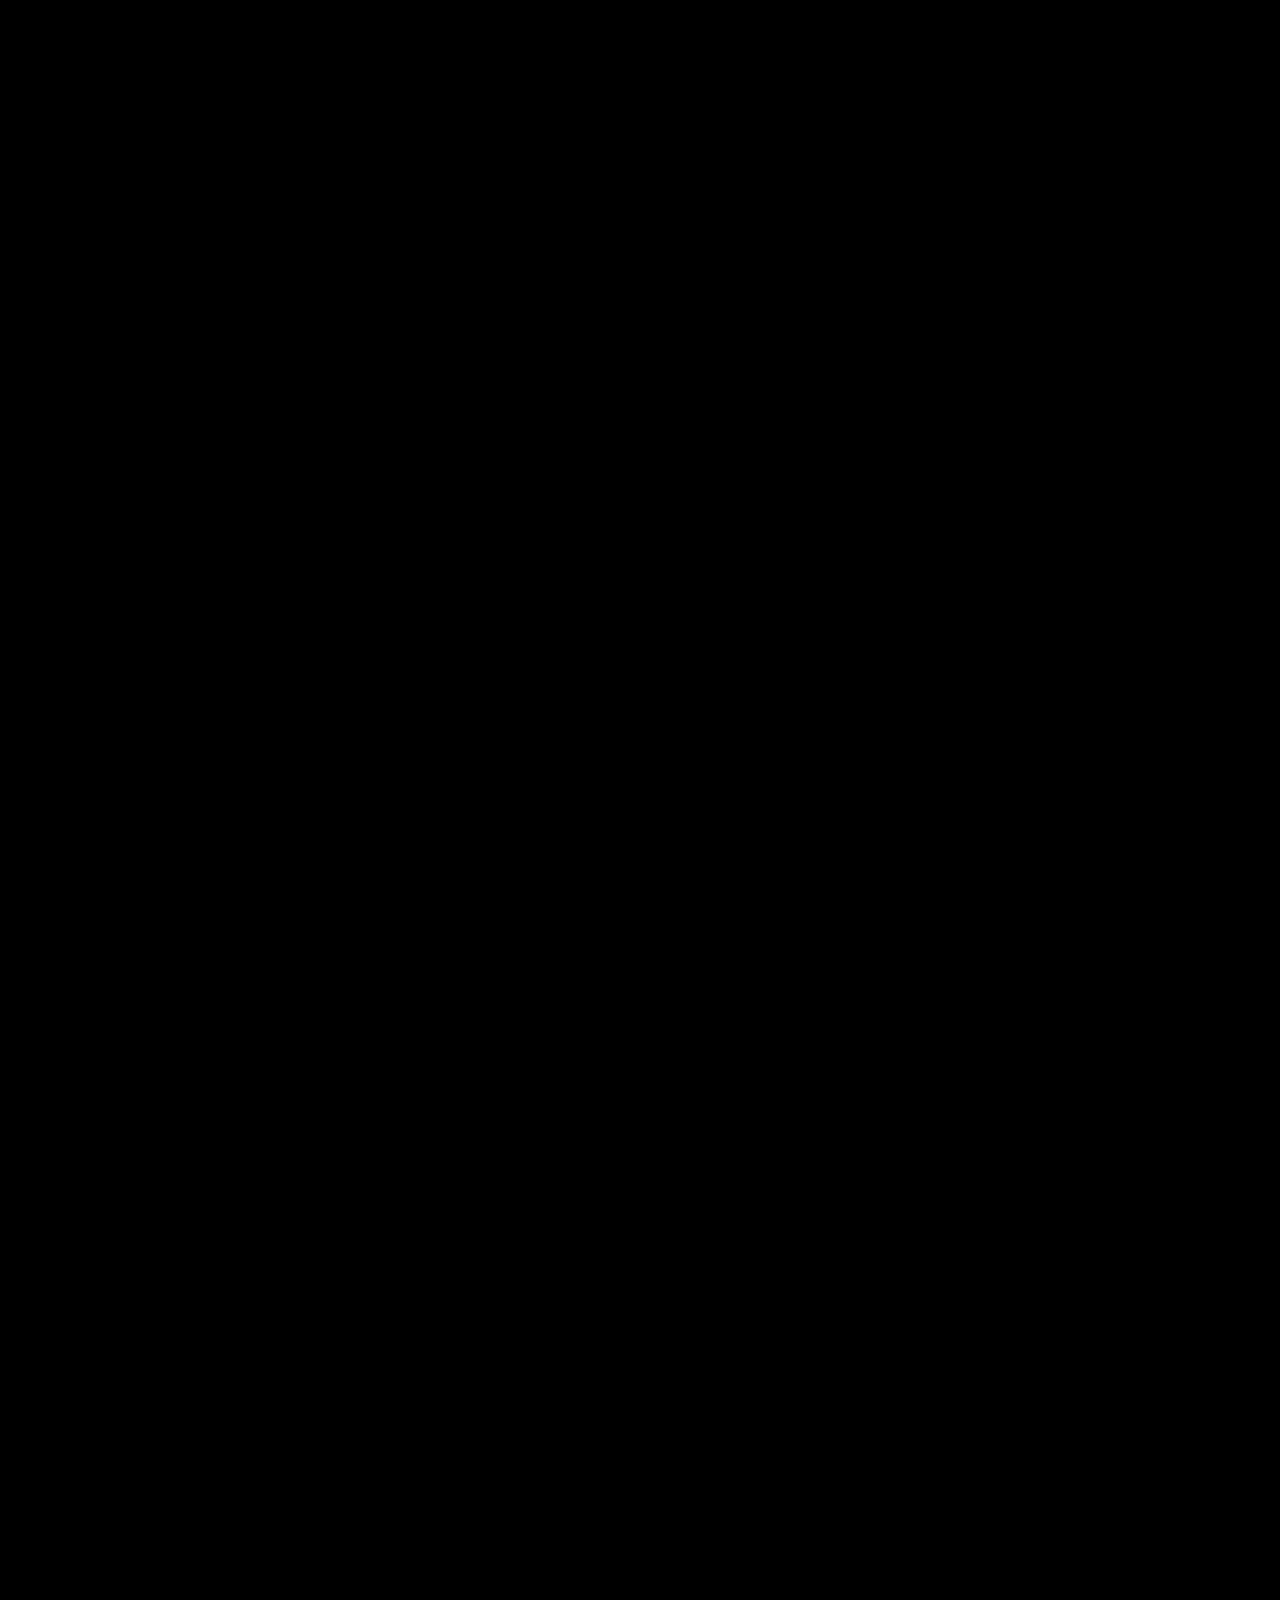
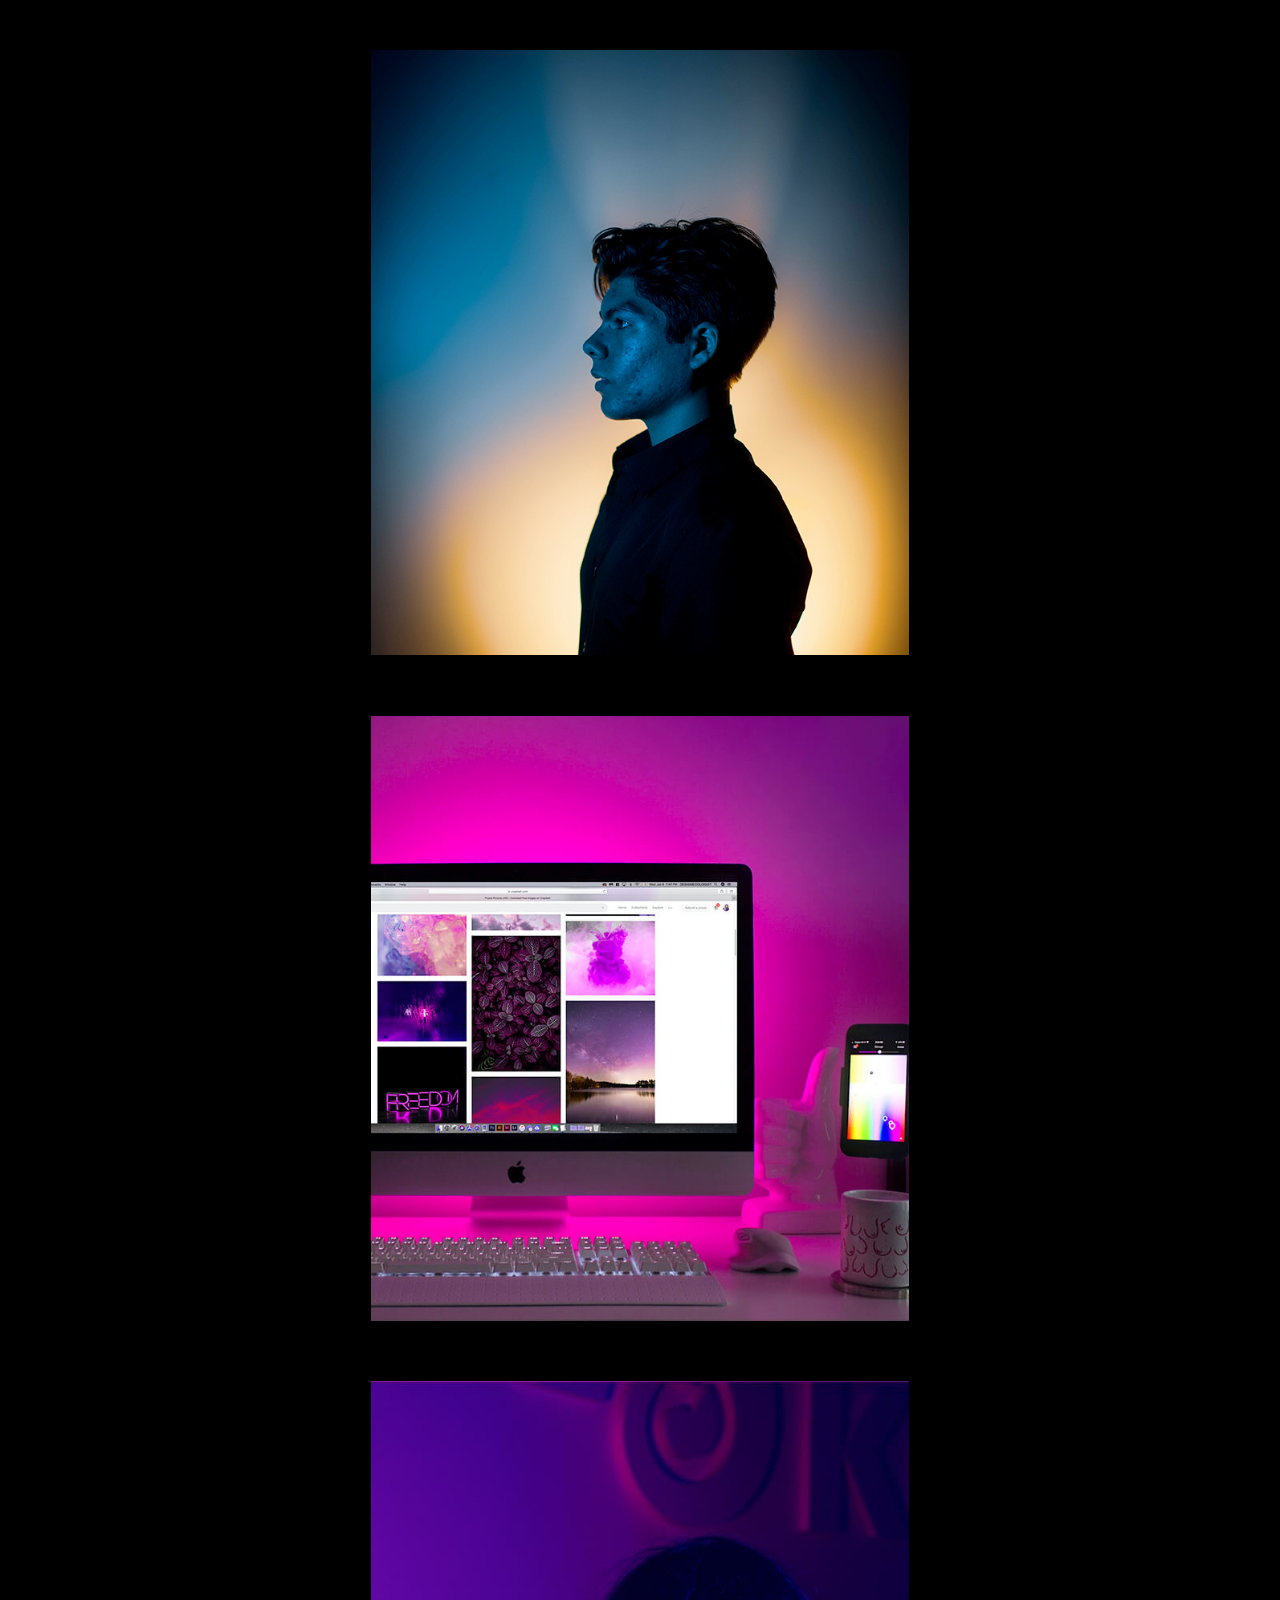
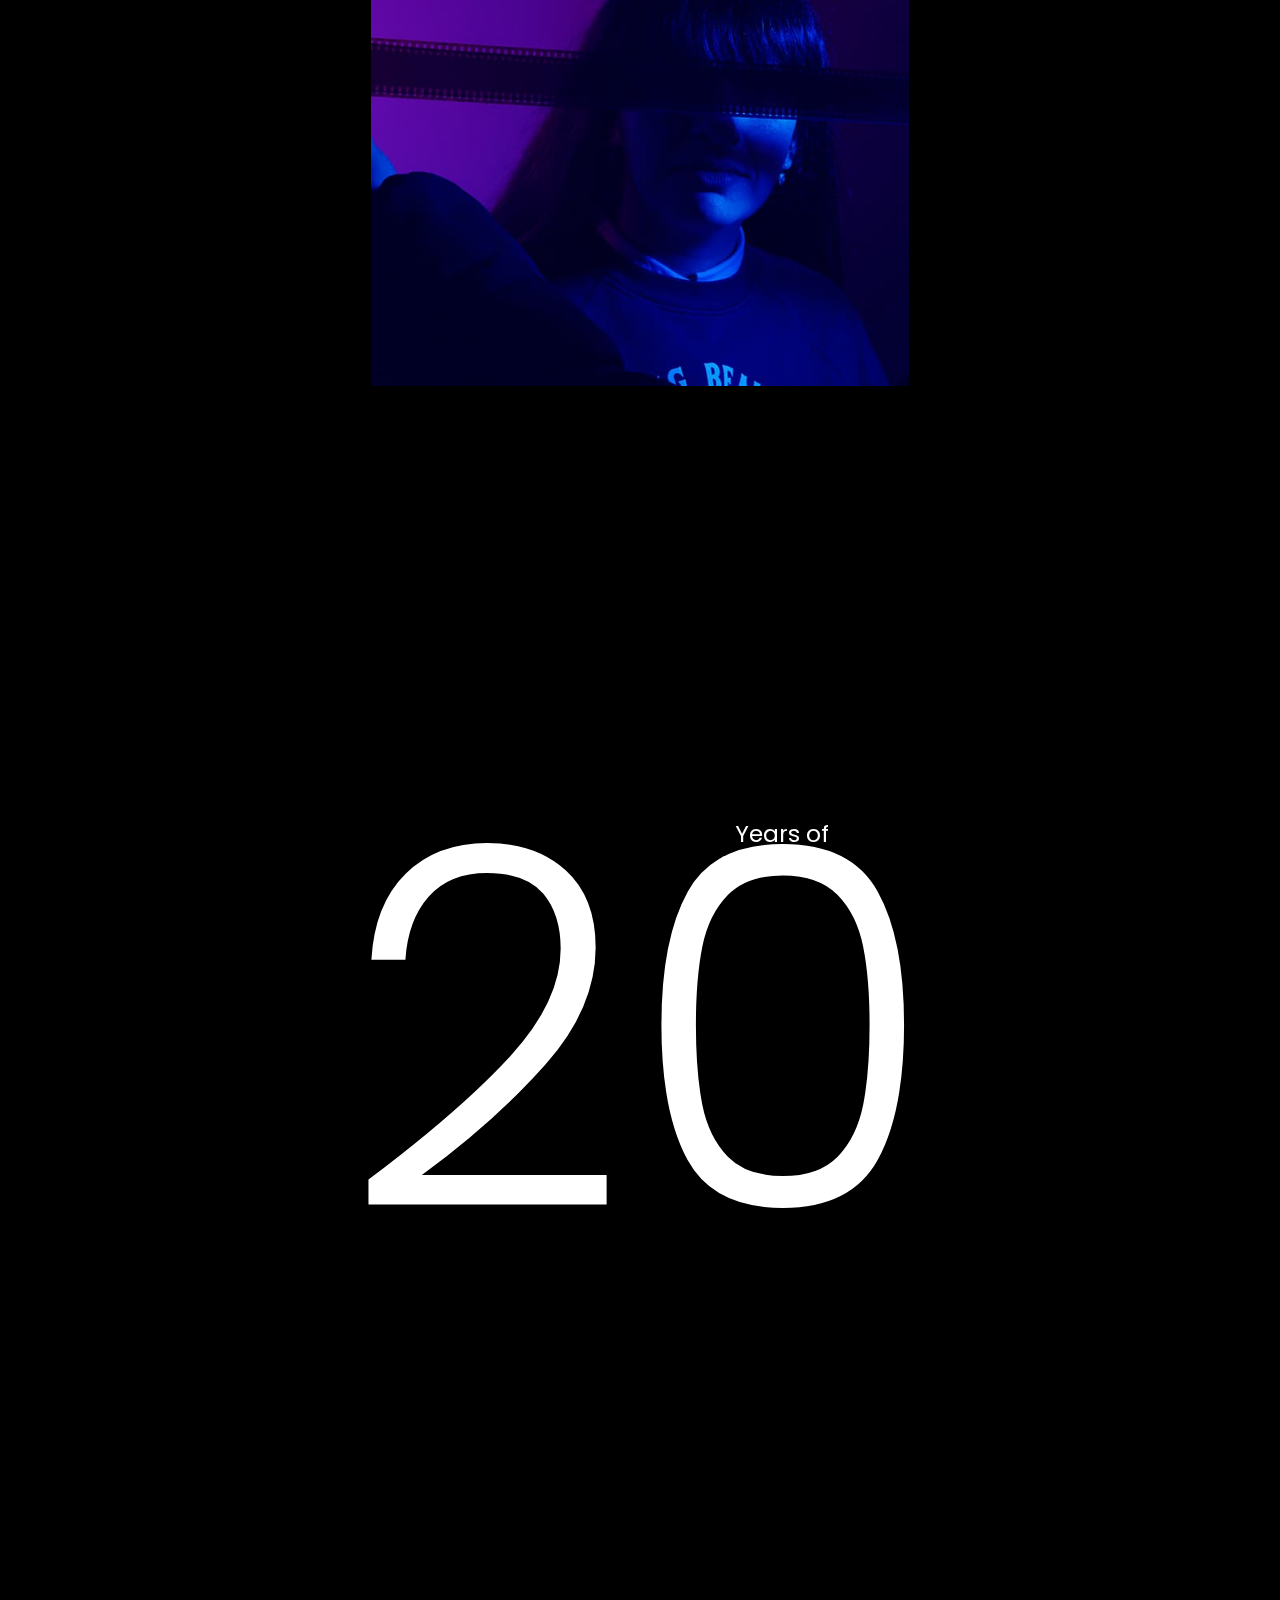
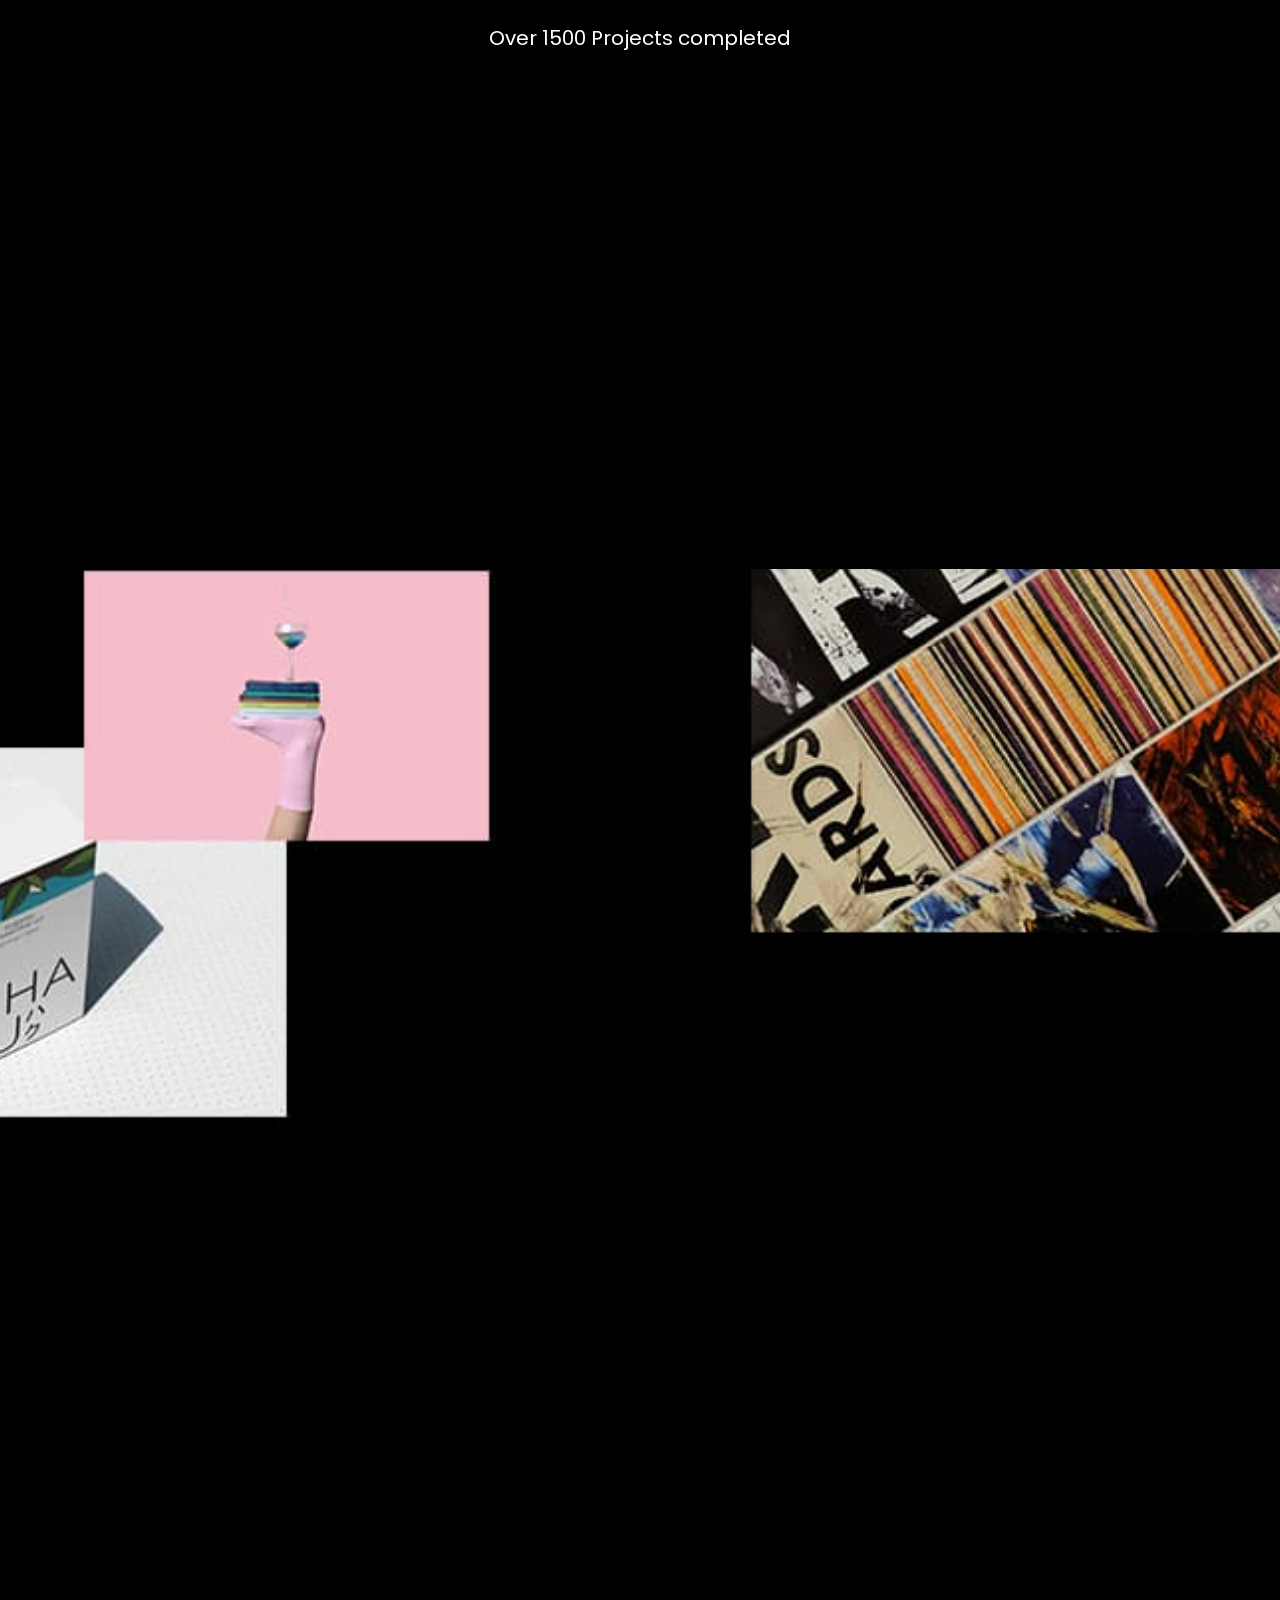
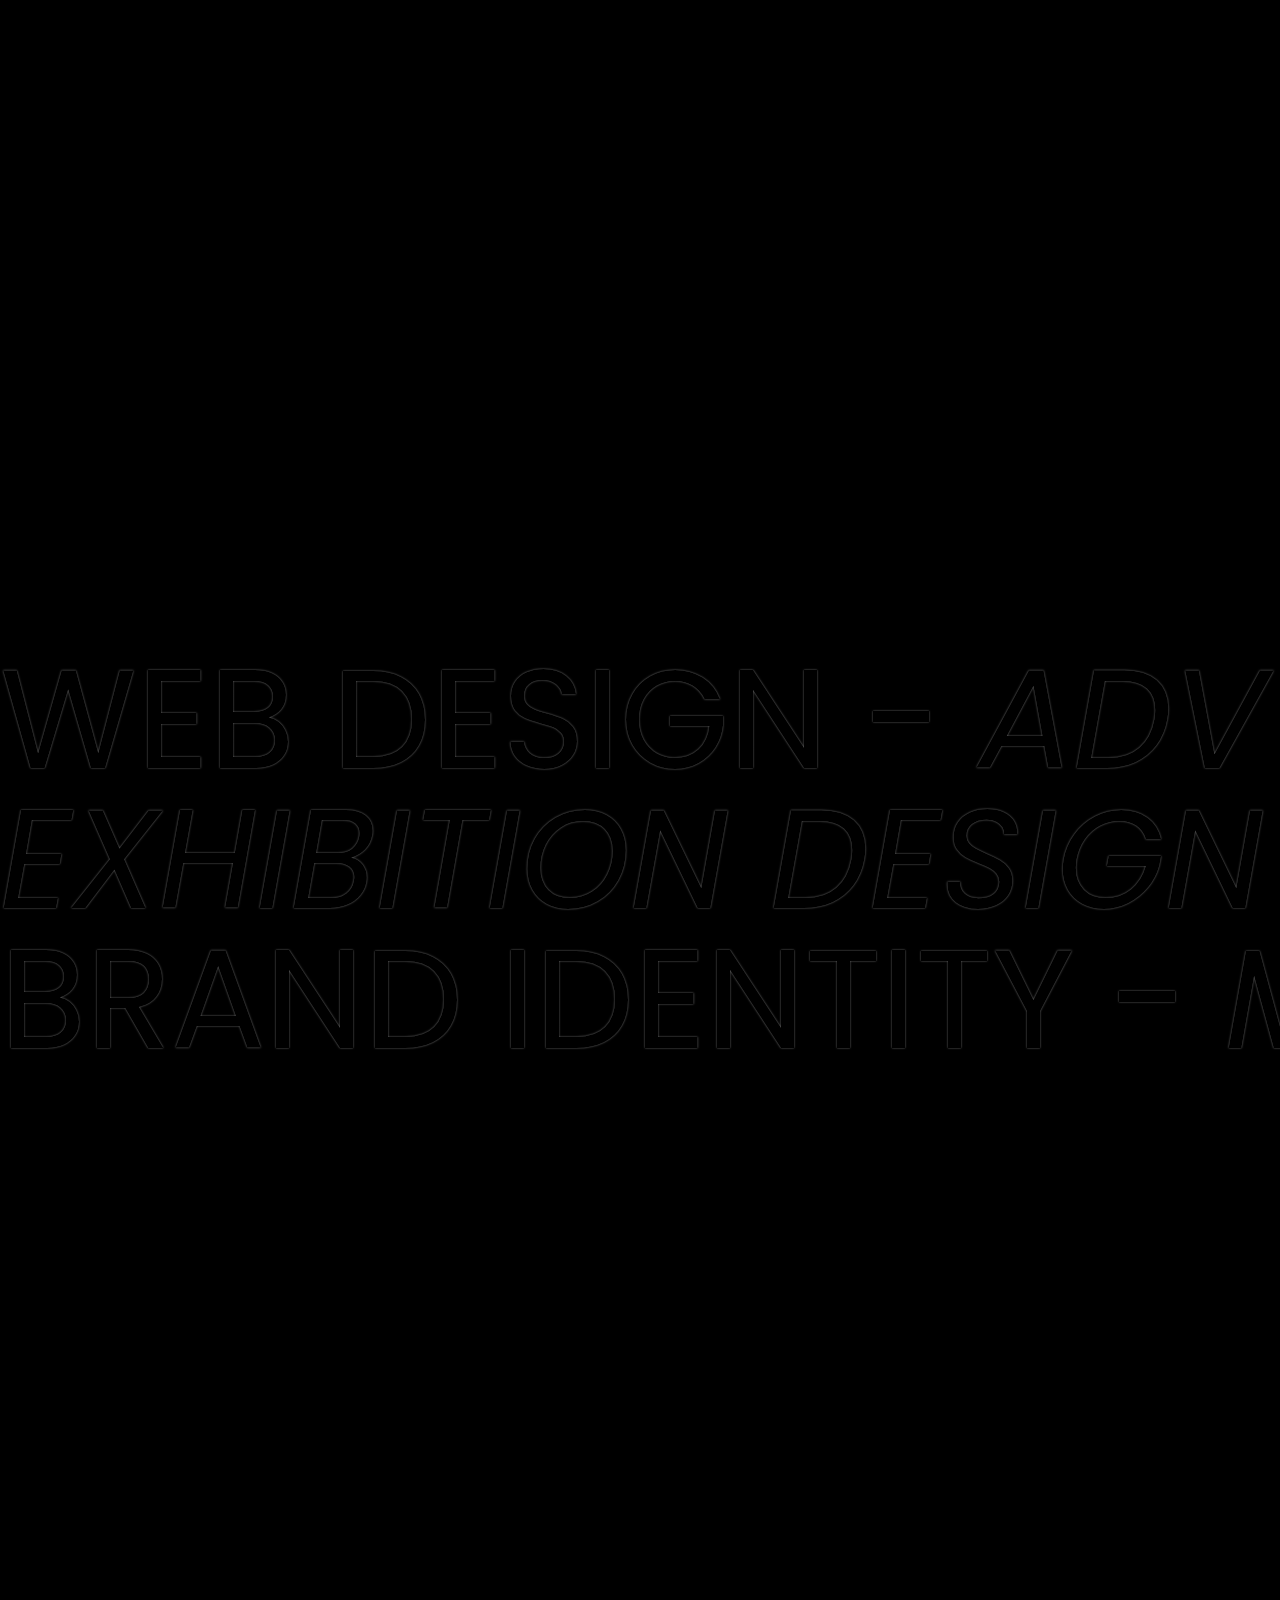
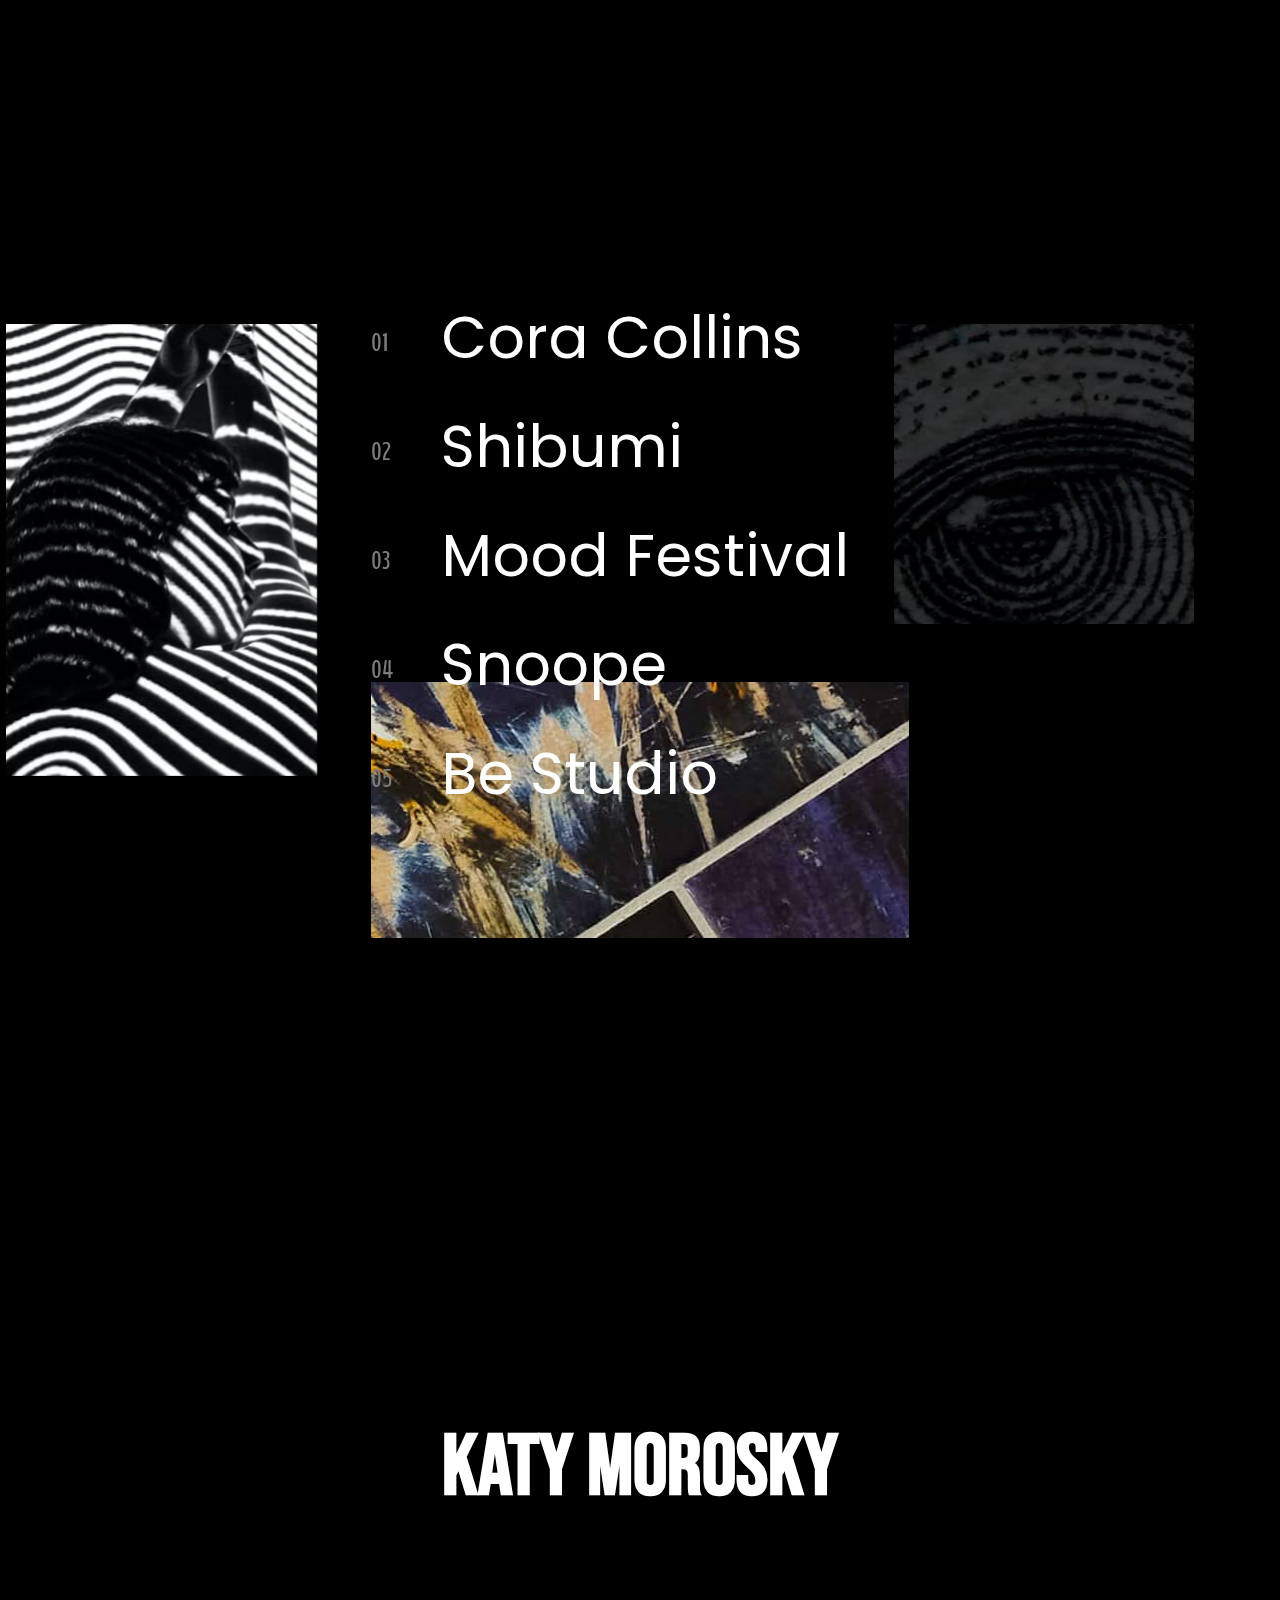
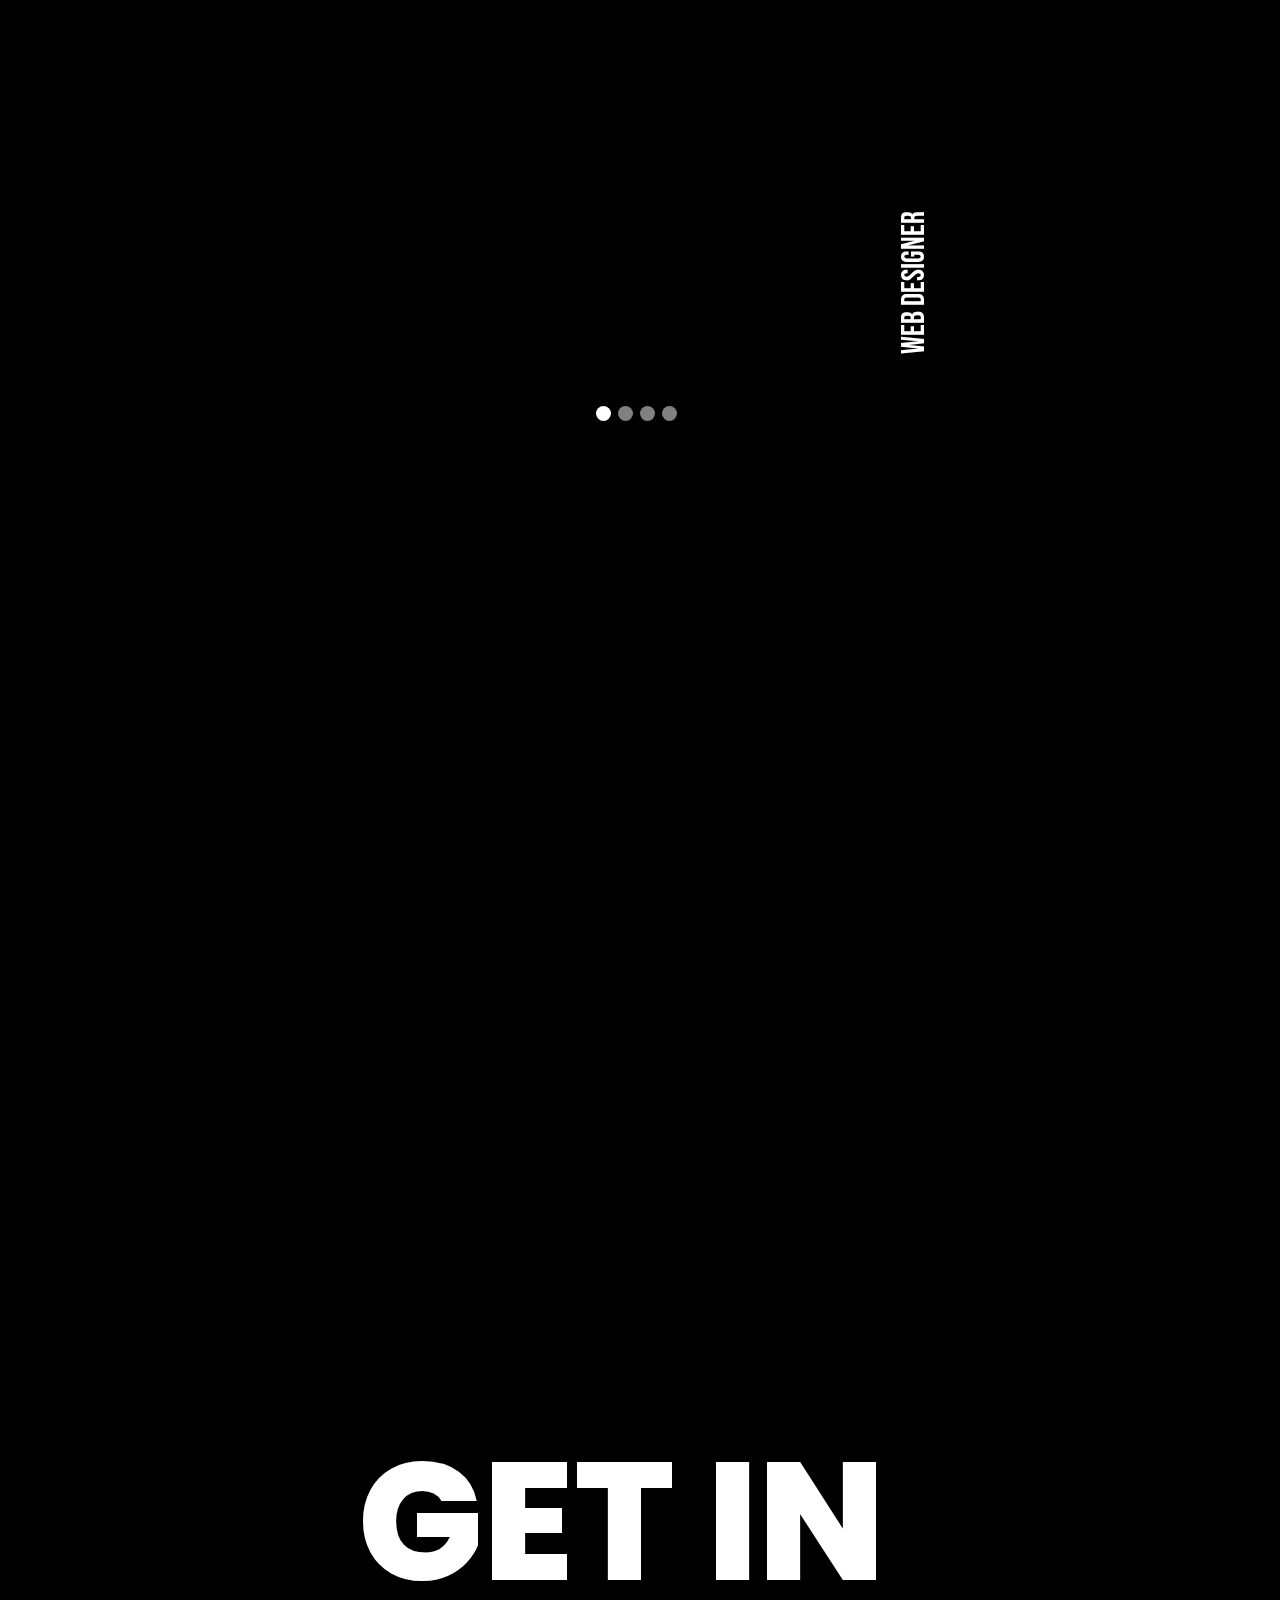
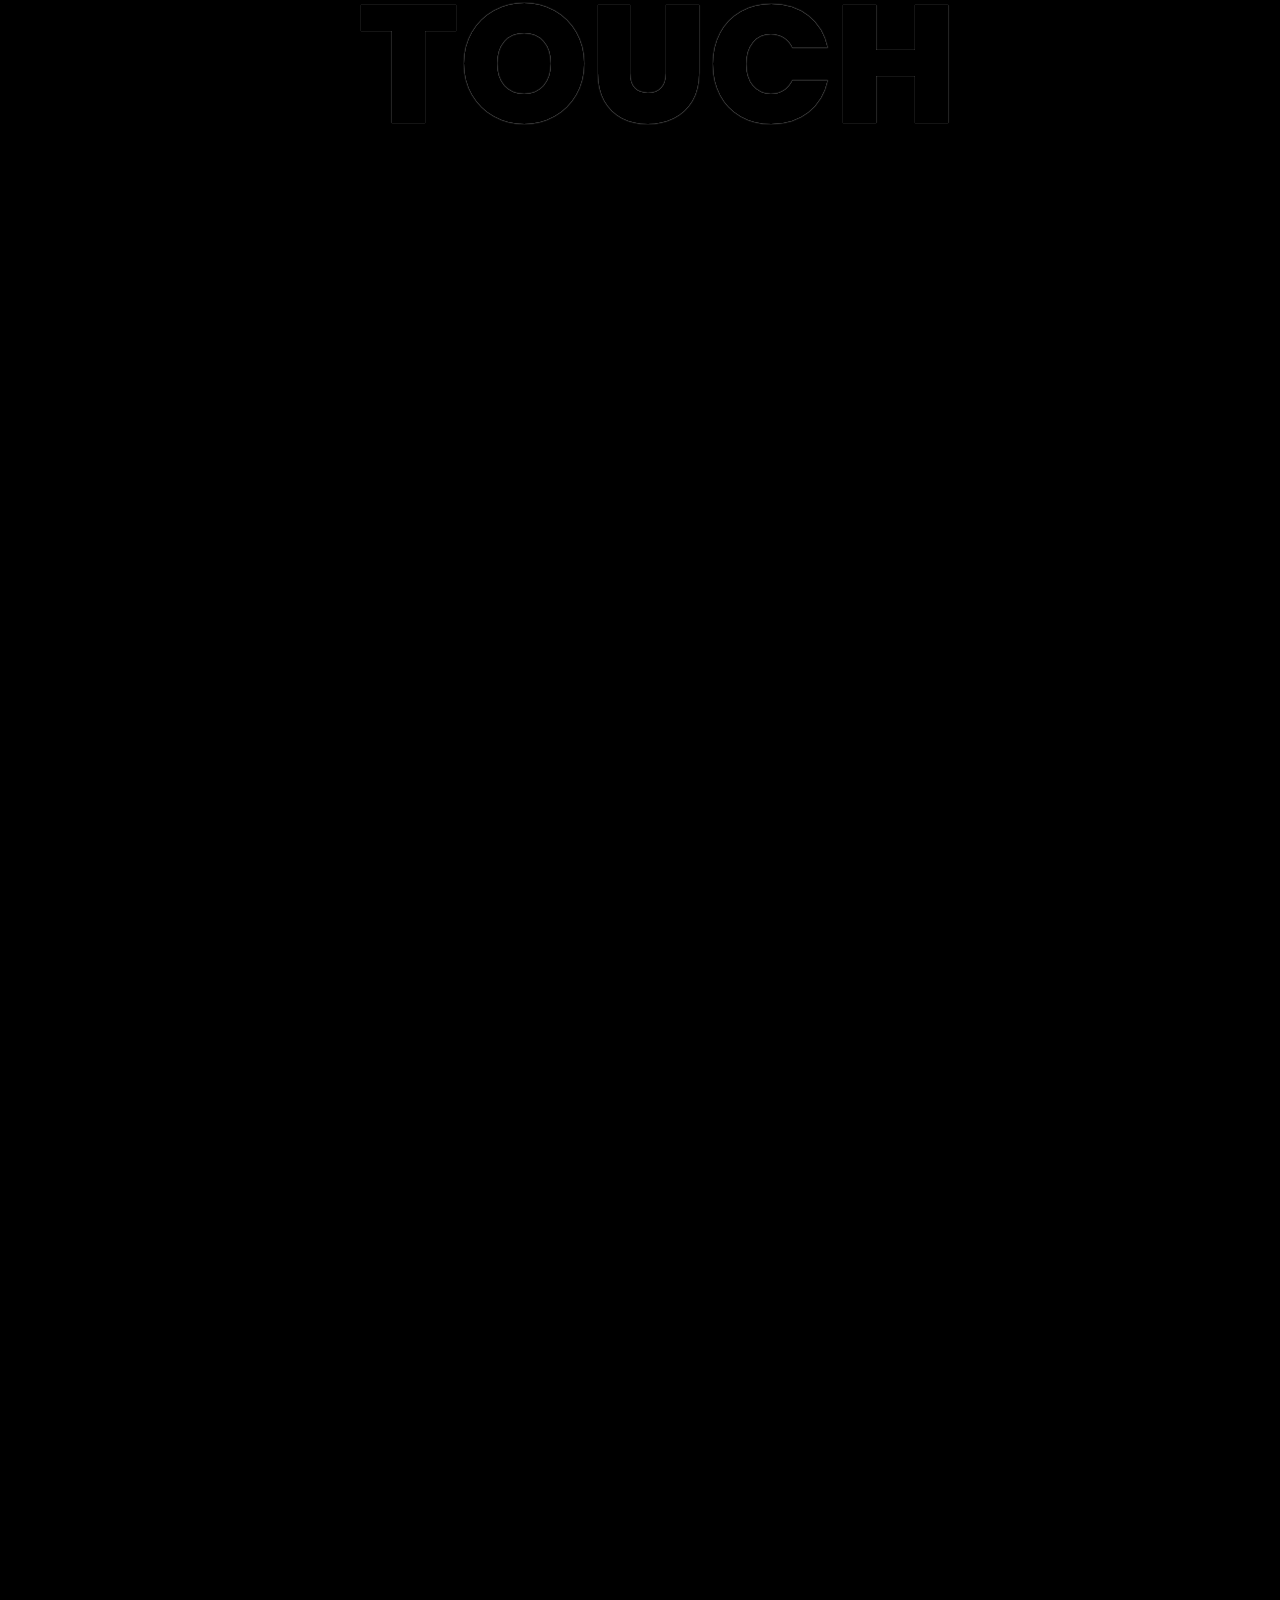
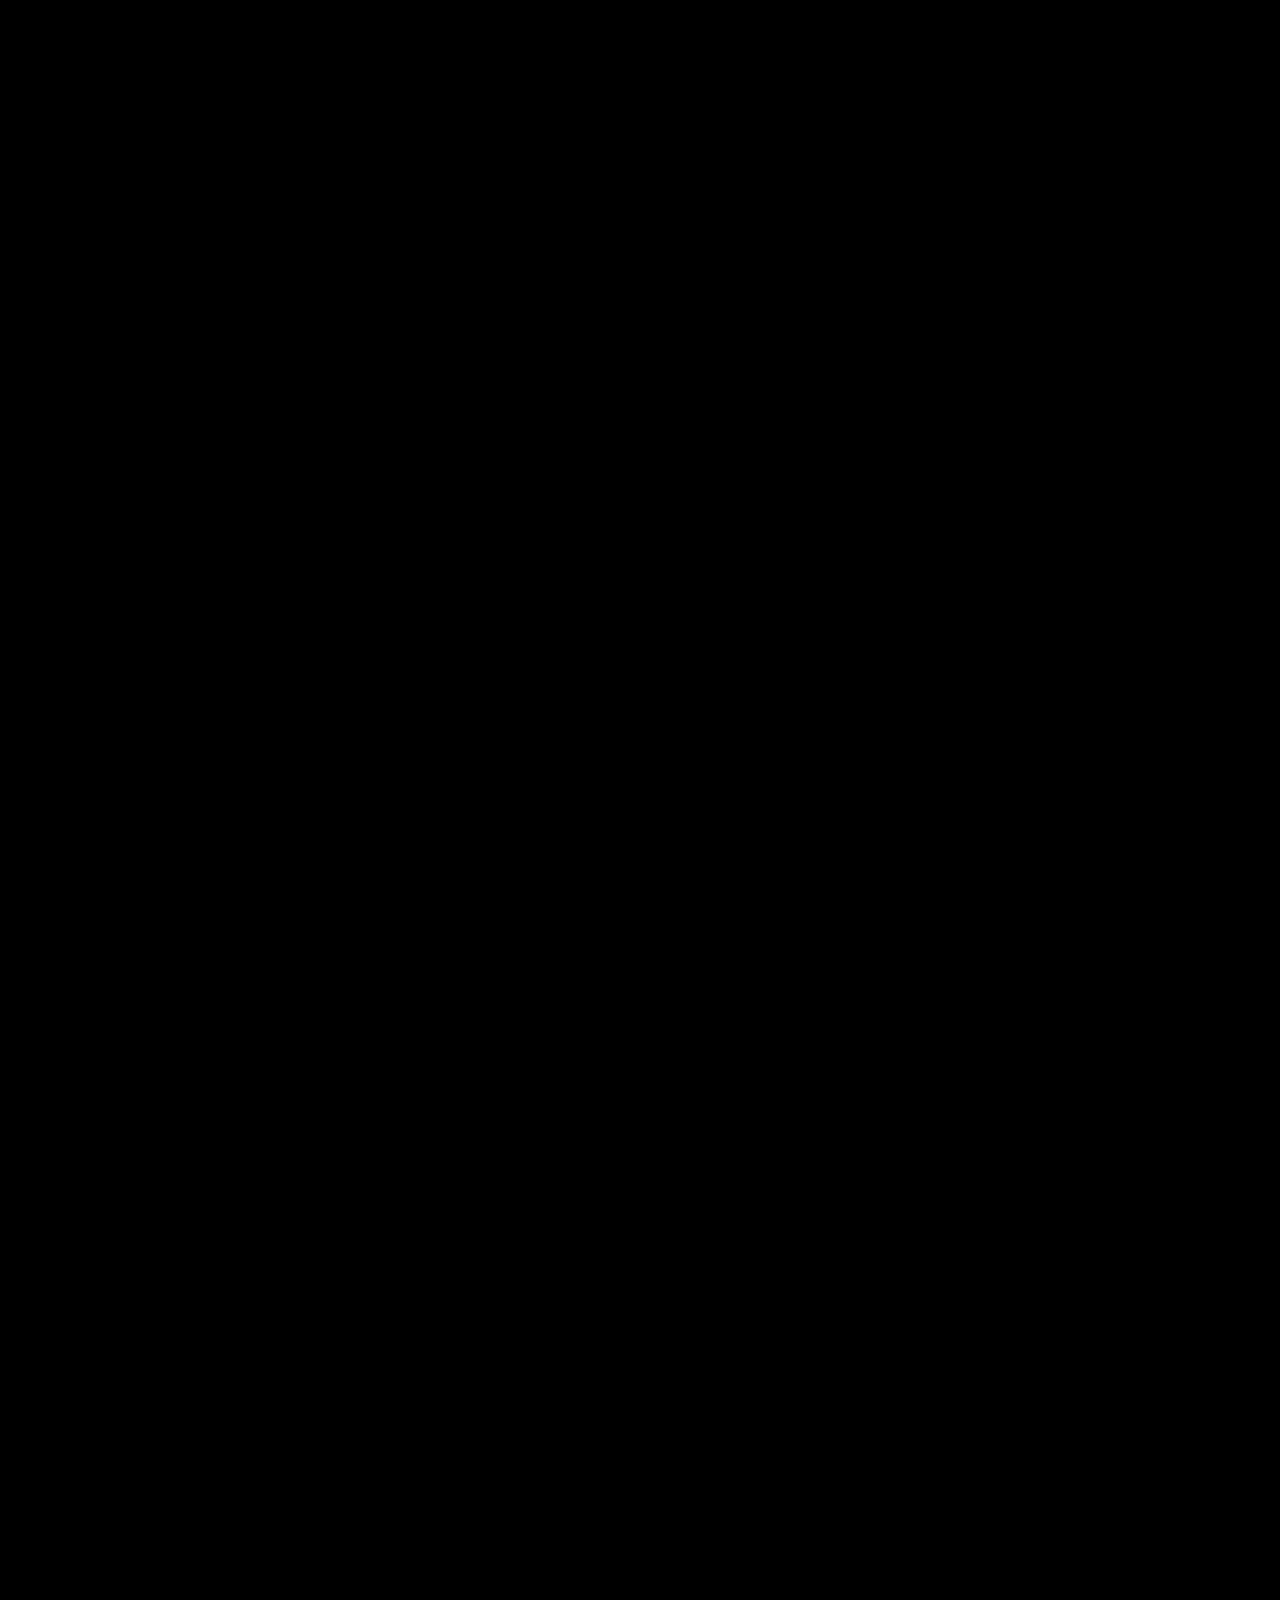
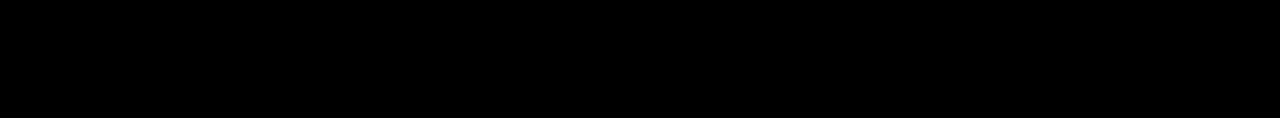
<file: index.html>
<!DOCTYPE html>
<head>
    <meta charset="utf-8">
    <title>Byrå Design - Webflow HTML Website Template</title>
    <link rel="preconnect" href="https://fonts.googleapis.com">
    <link rel="preconnect" href="https://fonts.gstatic.com" crossorigin>
    <link rel="stylesheet" href="https://unpkg.com/aos@next/dist/aos.css" />
    <link
        href="https://fonts.googleapis.com/css2?family=Bebas+Neue&family=BenchNine:wght@300;400;700&family=Poppins:ital,wght@0,200;0,300;0,400;0,500;0,600;0,700;0,800;1,500&display=swap"
        rel="stylesheet">
    <link href="css/styles.min.css" rel="stylesheet">
    <link href="img/favicon32x32.jpg" rel="icon" type="image/x-icon">
</head>

<body id="body">
    <div class="loading-screen">
        <div class="screen-group-1">
            <div class="screen-1"></div>
            <div class="screen-2"></div>
        </div>
        <div class="screen-group-2">
            <div class="screen-3"></div>
            <div class="screen-4"></div>
        </div>
    </div>
    <div class="hidden-menu">
        <div class="menu-body">
            <div class="menu-link menu-link-1">
                <div class="menu-number">01</div>
                <div class="menu-line"></div>
                <a href="#About">ABOUT US</a>
            </div>
            <div class="menu-link menu-link-2">
                <div class="menu-number">02</div>
                <div class="menu-line"></div>
                <a href="#Services">SERVICES</a>
            </div>
            <div class="menu-link menu-link-3">
                <div class="menu-number">03</div>
                <div class="menu-line"></div>
                <a href="#Portfolio">PORTFOLIO</a>
            </div>
            <div class="menu-link menu-link-4">
                <div class="menu-number">04</div>
                <div class="menu-line"></div>
                <a href="#Team">TEAM</a>
            </div>
            <div class="menu-link menu-link-5">
                <div class="menu-number">05</div>
                <div class="menu-line"></div>
                <a href="#Contact">CONTACT</a>
            </div>
        </div>
        <div class="menu-footer">
            <h2>©COPYRIGHT 2020 - UDESLY.COM</h2>
            <p class="menu-float">POWERED BY <a href="https://webflow.com">WEBFLOW</a></p>
            <p class="second-menu-float">CREATED BY <a href="https://udesly.com">UDESLY</a></p>
        </div>
    </div>
    <div class="burger inactive">
        <div class="sliding-loader"></div>
        <div class="burger-line first"></div>
        <div class="burger-line second"></div>
    </div>
    <nav>
        <div class="social-wrapper">
            <div class="burger-container">
            </div>
            <a href="#">
                <img src="img/instagram.svg" loading="lazy" alt="instagram">
            </a>
            <a href="#">
                <img src="img/facebook.svg" loading="lazy" alt="facebook">
            </a>
            <a href="#">
                <img src="img/twitter.svg" loading="lazy" alt="twitter">
            </a>
        </div>
        <a class="scroll-button to-about">
            <div class="scroll-text">
                SCROLL
            </div>
        </a>
        <a class="scroll-button to-top" style="display: none;">
            <div class="scroll-text">
                BACK TO TOP
            </div>
        </a>
    </nav>
    <div class="three-lines">
        <div class="three-line-1"></div>
        <div class="three-line-2"></div>
        <div class="three-line-3"></div>
    </div>
    <div class="header-container">
        <a href="#"><img src="img/byra-logo.svg" loading="lazy" class="logo" alt="logo"></a>
        <div class="sliding-hero-container">
            <div class="sliding">
                <div class="select hero-slider-background-3"></div>
                <div class="sliding-text">
                    <p>ACCESIBLE DESIGN</p>
                    <h1>IS GOOD DESIGN</h1>
                </div>
            </div>
            <div class="sliding hero-slider-1">
                <div class="select hero-slider-background-1"></div>
                <div class="sliding-text">
                    <p>MAKE IT SIMPLE</p>
                    <h1>BUT SIGNIFICANT</h1>
                </div>
            </div>
            <div class="sliding">
                <div class="select hero-slider-background-2"></div>
                <div class="sliding-text">
                    <p>DESIGN IS INTELLIGENCE</p>
                    <h1>MADE VISIBLE</h1>
                </div>
            </div>
        </div>
        <div class="header">
            <h1>SIMPLICITY IS KEY</h1>
            <h1>SIMPLICITY IS KEY</h1>
        </div>
    </div>
    <div class="about-fullscreen">
        <section id="About" class="about-container">
            <div class="about-central">
                <div id="about" class="abo-wrapper">
                    <div class="overflow">
                        <h1 data-aos="fade-right" data-aos-once="true">a</h1>
                    </div>
                    <div class="overflow">
                        <h1 data-aos="fade-right" data-aos-once="true">b</h1>
                    </div>
                    <div class="overflow">
                        <h1 data-aos="fade-right" data-aos-once="true">o</h1>
                    </div>
                </div>
                <div class="ut-wrapper">
                    <div class="overflow">
                        <h1 data-aos="fade-right" data-aos-once="true">u</h1>
                    </div>
                    <div class="overflow">
                        <h1 data-aos="fade-right" data-aos-once="true">t</h1>
                    </div>
                </div>
                <div class="abo-wrapper us">
                    <div class="overflow">
                        <h1 data-aos="fade-right" data-aos-once="true">u</h1>
                    </div>
                    <div class="overflow">
                        <h1 data-aos="fade-right" data-aos-once="true">s</h1>
                    </div>
                </div>
                <div class="about-us-image-container">
                    <div class="single-image-wrapper">
                        <div class="filter">
                            <p class="about-paragraph">Lorem ipsum dolor sit amet, consectetur adipiscing elit.
                                Suspendisse
                                varius enim in eros elementum tristique. </p>
                        </div>
                        <img loading="lazy" src="img/about-us.jpg" alt="about-us1" class="about-us-image about-us1">
                    </div>
                    <div class="single-image-wrapper">
                        <div class="filter">
                            <p class="about-paragraph">Suspendisse varius enim in eros elementum tristique. Duis cursus,
                                mi
                                quis
                                viverra ornare, eros dolor interdum nulla, ut commodo diam libero vitae erat. </p>
                        </div>
                        <img loading="lazy" src="img/about-us2.jpg" alt="about-us2" class="about-us-image about-us2">
                    </div>
                    <div class="single-image-wrapper">
                        <div class="filter">
                            <p class="about-paragraph">Lorem ipsum dolor sit amet, consectetur adipiscing elit.
                                Suspendisse
                                varius enim in eros elementum tristique. </p>
                        </div>
                        <img loading="lazy" src="img/about-us3.jpg" alt="about-us3" class="about-us-image  about-us3">
                    </div>
                </div>
            </div>
        </section>
    </div>
    <div class="experience-years">
        <div class="sticky-wrapper">
            <div class="experience-years-amount">20</div>
        </div>
        <div class="experience-years-text">Years of<br>experience</div>
        <div class="projects-text-container">
            <p class="completed-projects">Over 1500 Projects completed</p>
            <div class="overflow">
                <h3 data-aos="fade-up" data-aos-delay="700" data-aos-easing="ease-out">FEATURED</h3>
            </div>
            <div class="overflow">
                <h3 data-aos="fade-up" data-aos-delay="700" data-aos-easing="ease-out">PROJECTS</h3>
            </div>
        </div>
    </div>
    <div class="featured-projects">
        <div class="featured-image"></div>
    </div>
    <div id="Services" class="services-section">
        <div class="abo-wrapper">
            <div class="overflow">
                <h1 class="services-text" data-aos="slide-up" data-aos-delay="100" data-aos-once="true">O</h1>
            </div>
            <div class="overflow">
                <h1 class="services-text" data-aos="slide-up" data-aos-delay="200" data-aos-once="true">U</h1>
            </div>
            <div class="overflow">
                <h1 class="services-text" data-aos="slide-up" data-aos-delay="300" data-aos-once="true">R</h1>
            </div>
            <div class="overflow">
                <h1 class="services-text" data-aos="slide-up" data-aos-delay="400" data-aos-once="true"> S</h1>
            </div>
            <div class="overflow">
                <h1 class="services-text" data-aos="slide-up" data-aos-delay="500" data-aos-once="true">E</h1>
            </div>
            <div class="overflow">
                <h1 class="services-text" data-aos="slide-up" data-aos-delay="600" data-aos-once="true">R</h1>
            </div>
            <div class="overflow">
                <h1 class="services-text" data-aos="slide-up" data-aos-delay="700" data-aos-once="true">V</h1>
            </div>
            <div class="overflow">
                <h1 class="services-text" data-aos="slide-up" data-aos-delay="800" data-aos-once="true">I</h1>
            </div>
            <div class="overflow">
                <h1 class="services-text" data-aos="slide-up" data-aos-delay="900" data-aos-once="true">C</h1>
            </div>
            <div class="overflow">
                <h1 class="services-text" data-aos="slide-up" data-aos-delay="1000" data-aos-once="true">E</h1>
            </div>
            <div class="overflow">
                <h1 class="services-text" data-aos="slide-up" data-aos-delay="1100" data-aos-once="true">S</h1>
            </div>
        </div>
        <div data-aos="fade-up" data-aos-duration="1000" data-aos-once="true" class="services-paragraph">
            <p class="main-paragraph">Lorem ipsum dolor sit amet, consectetur adipiscing elit. Aenean in nulla quis
                dui ornare faucibus. Pellentesque non ipsum dignissim, ullamcorper tortor a, vehicula ante. Quisque
                in eros eget odio imperdiet luctus id tristique velit. </p>
        </div>
        <div class="container-move-text margin">
            <h3 class="heading-move first">web design - <em>ADV</em> - graphic design -</h3>
            <h3 class="heading-move first">web design - <em>ADV</em> - graphic design</h3>
        </div>
        <div class="container-move-text second">
            <h3 class="second-move-heading"><em>exhibition design </em>- packaging design -<em>brand design</em>
            </h3>
            <h3 class="second-move-heading"><em>- exhibition design </em>- packaging design -<em>brand design</em>
            </h3>
        </div>
        <div class="container-move-text">
            <h3 class="heading-move third">brand identity - <em>media production </em>- photography -</h3>
            <h3 class="heading-move third">brand identity - <em>media production </em>- photography</h3>
        </div>
    </div>
    <div class="fixing-portfolio">
        <div class="zoomed-portfolio-1 zportscr">
            <div class="port-header">
                <h1 class="port-title">Cora<br>Collins</h1>
            </div>
            <div class="port-body">
                <div class="port-line"></div>
                <div class="port-details">
                    <div>
                        <p>Year:<br>2019</p>
                    </div>
                    <div class="detail-center">
                        <p>Field:<br>Branding<br>Art
                                Director<br>Website</p>
                    </div>
                    <div class="detail-end">
                        <p>Client:<br>Cora Collins</p>
                    </div>
                </div>
                <div class="port-section">
                    <p>Lorem ipsum dolor
                        sit amet, consectetur adipiscing elit. Aenean in nulla quis dui ornare faucibus.
                        Pellentesque non ipsum dignissim, ullamcorper tortor a, vehicula ante. Quisque in eros
                        eget odio imperdiet luctus id tristique velit. Praesent blandit nulla a arcu hendrerit,
                        quis dignissim magna ornare. Vestibulum accumsan faucibus ultrices. Donec euismod libero
                        nec quam rutrum vulputate. Duis dignissim tristique neque, quis vestibulum justo
                        pellentesque sed. Maecenas ultricies turpis justo, ut cursus nunc aliquam scelerisque.
                        Cras rutrum nisl turpis, eu facilisis nunc congue nec. Sed placerat diam id mollis
                        consectetur.</p>
                    <img src="img/portfolio/portfolio1lsx.jpg" loading="lazy" alt="">
                    <div class="port-bottom">
                        <div>
                            <p><span>ALIQUAM ID.</span></p>
                            <p> <br>Mauris interdum, neque non finibus bibendum, turpis sapien luctus nunc, id bibendum
                                metus orci id
                                ipsum. Aliquam id felis diam. Nam lorem dolor, congue et turpis at, tristique pharetra
                                ligula.
                            </p>
                        </div>
                        <img src="img/portfolio/portfolio1ldx.jpg" loading="lazy" alt="">
                    </div>
                </div>
            </div>
        </div>
        <div class="zoomed-portfolio-2 zportscr">
            <div class="port-header">
                <h1 class="port-title">Shibumi</h1>
            </div>
            <div class="port-body">
                <div class="port-line"></div>
                <div class="port-details">
                    <div>
                        <p>Year:<br>2019</p>
                    </div>
                    <div class="detail-center">
                        <p>Field:<br>Interaction
                            Design<br>Creative Director<br>Website<br>Animotion</p>
                    </div>
                    <div class="detail-end">
                        <p>Client:<br>Shibumi</p>
                    </div>
                </div>
                <div class="port-section">
                    <p>Lorem ipsum dolor
                        sit amet, consectetur adipiscing elit. Aenean in nulla quis dui ornare faucibus.
                        Pellentesque non ipsum dignissim, ullamcorper tortor a, vehicula ante. Quisque in eros
                        eget odio imperdiet luctus id tristique velit. Praesent blandit nulla a arcu hendrerit,
                        quis dignissim magna ornare. Vestibulum accumsan faucibus ultrices. Donec euismod libero
                        nec quam rutrum vulputate. Duis dignissim tristique neque, quis vestibulum justo
                        pellentesque sed. Maecenas ultricies turpis justo, ut cursus nunc aliquam scelerisque.
                        Cras rutrum nisl turpis, eu facilisis nunc congue nec. Sed placerat diam id mollis
                        consectetur.</p>
                    <img src="img/portfolio/portfolio2lsx.jpg" loading="lazy" alt="">
                    <div class="port-bottom">
                        <div>
                            <p><span>ALIQUAM ID.</span></p>
                            <p> <br>Mauris interdum, neque non finibus bibendum, turpis sapien luctus nunc, id bibendum
                                metus orci id
                                ipsum. Aliquam id felis diam. Nam lorem dolor, congue et turpis at, tristique pharetra
                                ligula.
                            </p>
                        </div>
                        <img src="img/portfolio/portfolio2ldx.jpg" loading="lazy" alt="">
                    </div>
                </div>
            </div>
        </div>
        <div class="zoomed-portfolio-3 zportscr">
            <div class="port-header">
                <h1 class="port-title">Mood<br>Festival</h1>
            </div>
            <div class="port-body">
                <div class="port-line"></div>
                <div class="port-details">
                    <div>
                        <p>Year:<br>2020</p>
                    </div>
                    <div class="detail-center">
                        <p>Field:<br>Branding<br>Website<br>Web Development</p>
                    </div>
                    <div class="detail-end">
                        <p>Client:<br />Helias Olis</p>
                    </div>
                </div>
                <div class="port-section">
                    <p>Lorem ipsum dolor
                        sit amet, consectetur adipiscing elit. Aenean in nulla quis dui ornare faucibus.
                        Pellentesque non ipsum dignissim, ullamcorper tortor a, vehicula ante. Quisque in eros
                        eget odio imperdiet luctus id tristique velit. Praesent blandit nulla a arcu hendrerit,
                        quis dignissim magna ornare. Vestibulum accumsan faucibus ultrices. Donec euismod libero
                        nec quam rutrum vulputate. Duis dignissim tristique neque, quis vestibulum justo
                        pellentesque sed. Maecenas ultricies turpis justo, ut cursus nunc aliquam scelerisque.
                        Cras rutrum nisl turpis, eu facilisis nunc congue nec. Sed placerat diam id mollis
                        consectetur.</p>
                    <img src="img/portfolio/portfolio3lsx.jpg" loading="lazy" alt="">
                    <div class="port-bottom">
                        <div>
                            <p><span>ALIQUAM ID.</span></p>
                            <p> <br>Mauris interdum, neque non finibus bibendum, turpis sapien luctus nunc, id bibendum
                                metus orci id
                                ipsum. Aliquam id felis diam. Nam lorem dolor, congue et turpis at, tristique pharetra
                                ligula.
                            </p>
                        </div>
                        <img src="img/portfolio/portfolio3ldx.jpg" loading="lazy" alt="">
                    </div>
                </div>
            </div>
        </div>
        <div class="zoomed-portfolio-4 zportscr">
            <div class="port-header">
                <h1 class="port-title">Snoope</h1>
            </div>
            <div class="port-body">
                <div class="port-line"></div>
                <div class="port-details">
                    <div>
                        <p>Year:<br>2020</p>
                    </div>
                    <div class="detail-center">
                        <p>Field:<br>Branding<br>Art
                                Direction<br>Website</p>
                    </div>
                    <div class="detail-end">
                        <p>Client:<br>Helias Olis</p>
                    </div>
                </div>
                <div class="port-section">
                    <p>Lorem ipsum dolor
                        sit amet, consectetur adipiscing elit. Aenean in nulla quis dui ornare faucibus.
                        Pellentesque non ipsum dignissim, ullamcorper tortor a, vehicula ante. Quisque in eros
                        eget odio imperdiet luctus id tristique velit. Praesent blandit nulla a arcu hendrerit,
                        quis dignissim magna ornare. Vestibulum accumsan faucibus ultrices. Donec euismod libero
                        nec quam rutrum vulputate. Duis dignissim tristique neque, quis vestibulum justo
                        pellentesque sed. Maecenas ultricies turpis justo, ut cursus nunc aliquam scelerisque.
                        Cras rutrum nisl turpis, eu facilisis nunc congue nec. Sed placerat diam id mollis
                        consectetur.</p>
                    <img src="img/portfolio/portfolio4lsx.jpg" loading="lazy" alt="">
                    <div class="port-bottom">
                        <div>
                            <p><span>ALIQUAM ID.</span></p>
                            <p> <br>Mauris interdum, neque non finibus bibendum, turpis sapien luctus nunc, id bibendum
                                metus orci id
                                ipsum. Aliquam id felis diam. Nam lorem dolor, congue et turpis at, tristique pharetra
                                ligula.
                            </p>
                        </div>
                        <img src="img/portfolio/portfolio4ldx.jpg" loading="lazy" alt="">
                    </div>
                </div>
            </div>
        </div>
        <div class="zoomed-portfolio-5 zportscr">
            <div class="port-header">
                <h1 class="port-title">Be<br>Studio</h1>
            </div>
            <div class="port-body">
                <div class="port-line"></div>
                <div class="port-details">
                    <div>
                        <p>Year:<br>2020</p>
                    </div>
                    <div class="detail-center">
                        <p>Field:<br>Branding<br>Creative
                            Direction<br>Animation</p>
                    </div>
                    <div class="detail-end">
                        <p>Client:<br>Helias Olis</p>
                    </div>
                </div>
                <div class="port-section">
                    <p>Lorem ipsum dolor
                        sit amet, consectetur adipiscing elit. Aenean in nulla quis dui ornare faucibus.
                        Pellentesque non ipsum dignissim, ullamcorper tortor a, vehicula ante. Quisque in eros
                        eget odio imperdiet luctus id tristique velit. Praesent blandit nulla a arcu hendrerit,
                        quis dignissim magna ornare. Vestibulum accumsan faucibus ultrices. Donec euismod libero
                        nec quam rutrum vulputate. Duis dignissim tristique neque, quis vestibulum justo
                        pellentesque sed. Maecenas ultricies turpis justo, ut cursus nunc aliquam scelerisque.
                        Cras rutrum nisl turpis, eu facilisis nunc congue nec. Sed placerat diam id mollis
                        consectetur.</p>
                    <img src="img/portfolio/portfolio5lsx.jpg" loading="lazy" alt="">
                    <div class="port-bottom">
                        <div>
                            <p><span>ALIQUAM ID.</span></p>
                            <p> <br>Mauris interdum, neque non finibus bibendum, turpis sapien luctus nunc, id bibendum
                                metus orci id
                                ipsum. Aliquam id felis diam. Nam lorem dolor, congue et turpis at, tristique pharetra
                                ligula.
                            </p>
                        </div>
                        <img src="img/portfolio/portfolio5ldx.jpg" loading="lazy" alt="">
                    </div>
                </div>
            </div>
        </div>
        <div class="cross active">
            <div class="burger-line first"></div>
            <div class="burger-line second"></div>
        </div>
    </div>
    <section id="Portfolio" class="portfolio-container">
        <div class="abo-wrapper">
            <div class="overflow">
                <h1 data-aos="fade-right" data-aos-once="true">O</h1>
            </div>
            <div class="overflow">
                <h1 data-aos="fade-right" data-aos-once="true">U</h1>
            </div>
            <div class="overflow">
                <h1 data-aos="fade-right" data-aos-once="true">R</h1>
            </div>
        </div>
        <div class="abo-wrapper port">
            <div class="overflow">
                <h1 data-aos="fade-right" data-aos-once="true">P</h1>
            </div>
            <div class="overflow">
                <h1 data-aos="fade-right" data-aos-once="true">O</h1>
            </div>
            <div class="overflow">
                <h1 data-aos="fade-right" data-aos-once="true">R</h1>
            </div>
            <div class="overflow">
                <h1 data-aos="fade-right" data-aos-once="true">T</h1>
            </div>
        </div>
        <div class="abo-wrapper">
            <div class="overflow">
                <h1 data-aos="fade-right" data-aos-once="true">F</h1>
            </div>
            <div class="overflow">
                <h1 data-aos="fade-right" data-aos-once="true">O</h1>
            </div>
            <div class="overflow">
                <h1 data-aos="fade-right" data-aos-once="true">L</h1>
            </div>
            <div class="overflow">
                <h1 data-aos="fade-right" data-aos-once="true">I</h1>
            </div>
            <div class="overflow">
                <h1 data-aos="fade-right" data-aos-once="true">O</h1>
            </div>
        </div>
        <div class="wrapper-menu-portfolio">
            <div class="first-portfolio-image">
                <div class="first-portfolio-change change1"></div>
                <div class="first-portfolio-change change2"></div>
                <div class="first-portfolio-change change3"></div>
                <div class="first-portfolio-change change4"></div>
                <div class="first-portfolio-change change5"></div>
            </div>
            <div class="second-portfolio-image">
                <div class="second-portfolio-change change1"></div>
                <div class="second-portfolio-change change2"></div>
                <div class="second-portfolio-change change3"></div>
                <div class="second-portfolio-change change4"></div>
                <div class="second-portfolio-change change5"></div>
            </div>
            <div class="third-portfolio-image">
                <div class="third-portfolio-change change1"></div>
                <div class="third-portfolio-change change2"></div>
                <div class="third-portfolio-change change3"></div>
                <div class="third-portfolio-change change4"></div>
                <div class="third-portfolio-change change5"></div>
            </div>
            <div class="portfolio-link">
                <div class="order-number">01</div>
                <div class="relative-wrap">
                    <h4 class="client-heading">Cora Collins</h4>
                    <div class="line-absolute">
                    </div>
                </div>
            </div>
            <div class="portfolio-link">
                <div class="order-number">02</div>
                <div class="relative-wrap">
                    <h4 class="client-heading">Shibumi</h4>
                    <div class="line-absolute">
                    </div>
                </div>
            </div>
            <div class="portfolio-link">
                <div class="order-number">03</div>
                <div class="relative-wrap">
                    <h4 class="client-heading">Mood Festival</h4>
                    <div class="line-absolute">
                    </div>
                </div>
            </div>
            <div class="portfolio-link">
                <div class="order-number">04</div>
                <div class="relative-wrap">
                    <h4 class="client-heading">snoope</h4>
                    <div class="line-absolute">
                    </div>
                </div>
            </div>
            <div class="portfolio-link">
                <div class="order-number">05</div>
                <div class="relative-wrap">
                    <h4 class="client-heading">Be Studio</h4>
                    <div class="line-absolute">
                    </div>
                </div>
            </div>
        </div>
        <div class="wrapper-work t01">
            <div class="manzion">
                <div class="relative-wrap">
                    <p class="text-work">Branding</p>
                </div>
            </div>
            <div class="manzion">
                <div class="relative-wrap">
                    <p class="text-work">Art Direction</p>
                </div>
            </div>
            <div class="manzion">
                <div class="relative-wrap">
                    <p class="text-work">Website</p>
                </div>
            </div>
        </div>
        <div class="wrapper-work t02">
            <div class="manzion">
                <div class="relative-wrap">
                    <p class="text-work">Interaction Design</p>
                </div>
            </div>
            <div class="manzion">
                <div class="relative-wrap">
                    <p class="text-work">Creative Direction</p>
                </div>
            </div>
            <div class="manzion">
                <div class="relative-wrap">
                    <p class="text-work">Website</p>
                </div>
            </div>
            <div class="manzion">
                <div class="relative-wrap">
                    <p class="text-work">Animation</p>
                </div>
            </div>
        </div>
        <div class="wrapper-work t03">
            <div class="manzion">
                <div class="relative-wrap">
                    <p class="text-work">Branding</p>
                </div>
            </div>
            <div class="manzion">
                <div class="relative-wrap">
                    <p class="text-work">Website</p>
                </div>
            </div>
            <div class="manzion">
                <div class="relative-wrap">
                    <p class="text-work">Web Development</p>
                </div>
            </div>
        </div>
        <div class="wrapper-work t04">
            <div class="manzion">
                <div class="relative-wrap">
                    <p class="text-work">Branding</p>
                </div>
            </div>
            <div class="manzion">
                <div class="relative-wrap">
                    <p class="text-work">Art Direction</p>
                </div>
            </div>
            <div class="manzion">
                <div class="relative-wrap">
                    <p class="text-work">Website</p>
                </div>
            </div>
        </div>
        <div class="wrapper-work t05">
            <div class="manzion">
                <div class="relative-wrap">
                    <p class="text-work">Branding</p>
                </div>
            </div>
            <div class="manzion">
                <div class="relative-wrap">
                    <p class="text-work">Creative Direction</p>
                </div>
            </div>
            <div class="manzion">
                <div class="relative-wrap">
                    <p class="text-work">Animation</p>
                </div>
            </div>
        </div>
    </section>
    <section id="Team" class="team-section">
        <div class="our-team-text">
            <h3 class="our-services-portfolio _3 team">our team</h3>
        </div>
        <div class="team-carousel-wrapper">
            <div class="prev-container"></div>
            <div class="next-container"></div>
            <div class="carousel-center">
                <div class="round-buttons">
                    <div class="button-1 selected-button"></div>
                    <div class="button-2"></div>
                    <div class="button-3"></div>
                    <div class="button-4"></div>
                </div>
                <div class="our-team-slide-container">
                    <div class="dummy-team-slide-4 our-team-slides dummy focused">
                        <h1>Katy Morosky</h1>
                        <div class="our-team-slide-image">
                            <img src="img/katy2.jpeg" loading="lazy" alt="katy">
                        </div>
                        <h3>UX Designer</h3>
                        <div class="team-carousel-filter"></div>
                    </div>
                    <div class="our-team-slide-1 our-team-slides focused">
                        <h1>Katy Morosky</h1>
                        <div class="our-team-slide-image">
                            <img src="img/katy.jpg" loading="lazy" alt="katy">
                        </div>
                        <h3>Web Designer</h3>
                        <div class="team-carousel-filter"></div>
                    </div>
                    <div class="our-team-slide-2 our-team-slides">
                        <h1>Raimondo Moy</h1>
                        <div class="our-team-slide-image">
                            <img src="img/raimondo.jpeg" loading="lazy" alt="raimondo">
                        </div>
                        <h3>Art Director</h3>
                        <div class="team-carousel-filter"></div>
                    </div>
                    <div class="our-team-slide-3 our-team-slides">
                        <h1>Joseph Fiveur</h1>
                        <div class="our-team-slide-image">
                            <img src="img/joseph.jpg" loading="lazy" alt="joseph">
                        </div>
                        <h3>Content Manager</h3>
                        <div class="team-carousel-filter"></div>
                    </div>
                    <div class="our-team-slide-4 our-team-slides">
                        <h1>Katy Morosky</h1>
                        <div class="our-team-slide-image">
                            <img src="img/katy2.jpeg" loading="lazy" alt="katy">
                        </div>
                        <h3>UX Designer</h3>
                        <div class="team-carousel-filter"></div>
                    </div>
                    <div class="dummy-team-slide-1 our-team-slides dummy focused">
                        <h1>Katy Morosky</h1>
                        <div class="our-team-slide-image">
                            <img src="img/katy.jpg" loading="lazy" alt="katy">
                        </div>
                        <h3>Web Designer</h3>
                        <div class="team-carousel-filter"></div>
                    </div>
                </div>
            </div>
        </div>
    </section>
    <section id="Awards" class="awards-section">
        <div class="overflow">
            <div class="awards-body" data-aos="slide-down" data-aos-duration="1000" data-aos-once="true">
                <div class="awards-link awlink-1">
                    <div class="awards-line"></div>
                    <p class="awwards-title">Awwwards</p>
                </div>
                <div class="awards-link awlink-2">
                    <div class="awards-line"></div>
                    <p class="awwards-title">Css design awards</p>
                </div>
                <div class="awards-link awlink-3">
                    <div class="awards-line"></div>
                    <p class="awwards-title">The webby awards</p>
                </div>
                <div class="awards-link awlink-4">
                    <div class="awards-line"></div>
                    <p class="awwards-title">The lovie awards</p>
                </div>
                <p class="awwards-paragraph">1 Site
                    of The Day<br /> 4 Nominations<br />3 Honorable Mentions<br />2 Mobile Excellence</p>
            </div>
        </div>
    </section>
    <section id="Contact" class="contact-section">
        <div class="last-sliders-sticky">
            <div class="last-sliders">
                <div class="last-slide-1 each-slide">
                    <div>
                        <h1>get in</h1>
                        <h2>touch</h2>
                    </div>
                </div>
                <div class="last-slide-2 each-slide">
                    <div class="last-bg-container">
                        <div class="last-slide-2-background"></div>
                    </div>
                    <div class="info">
                        <div class="info-elements">
                            <h1>new york</h1>
                            <div class="additional">
                                <p>LOCATION</p>
                                <h3>35 Hoffman Road<br>NY 23456</h3>
                            </div>
                            <div class="additional">
                                <p>INFO</p>
                                <h3>info@nyolimpia.com<br>58 140 9348</h3>
                            </div>
                        </div>
                    </div>
                </div>
                <div class="last-slide-3 each-slide">

                </div>
                <div class="last-slide-4 each-slide">
                    <div class="info">
                        <div class="info-elements">
                            <h1>london</h1>
                            <div class="additional">
                                <p>LOCATION</p>
                                <h3>2227 West Sain St<br>London 3003</h3>
                            </div>
                            <div class="additional">
                                <p>INFO</p>
                                <h3>info@nyarte.com<br>58 140 9348</h3>
                            </div>
                        </div>
                    </div>
                    <div class="last-bg-container">
                        <div class="last-slide-4-background"></div>
                    </div>
                </div>
                <div class="last-slide-5 each-slide">
                    <div class="input-form">
                        <h1>contact us</h1>
                        <p>Lorem ipsum dolor sit amet, consectetur adipiscing elit. Suspendisse iaculis metus a purus
                            consectetur condimentum.</p>
                        <div class="form-contact">
                            <form class="formum">
                                <input class="te-em" type="text" maxlength="256" placeholder="Name">
                                <input class="te-em" type="email" maxlength="256" placeholder="Email" required>
                                <textarea placeholder="Message" maxlength="5000"></textarea>
                                <input type="submit" class="submit-button" value="Submit">
                            </form>
                            <div class="thank-you">Thank you! Your submission has been received!</div>
                        </div>
                    </div>
                </div>
            </div>
        </div>
    </section>
    <script src="script.js"></script>
    <script src="https://unpkg.com/aos@next/dist/aos.js"></script>
    <script>
        AOS.init();
    </script>
</body>

</html>
</file>
<file: css/styles.min.css>
*{-webkit-box-sizing:border-box;box-sizing:border-box;padding:0;margin:0;color:white}html{scroll-behavior:smooth}body{background-color:black}nav{position:fixed;display:-webkit-box;display:-ms-flexbox;display:flex;-webkit-box-orient:vertical;-webkit-box-direction:normal;-ms-flex-direction:column;flex-direction:column;height:100vh;width:100px;right:0;border-left:1px solid rgba(255,255,255,0.1);z-index:50;background-color:rgba(0,0,0,0.1)}nav img{width:18px;margin:40px}.burger{position:fixed;right:0;padding-left:35px;padding-top:45px;padding-bottom:45px;margin-bottom:15px;cursor:pointer;z-index:150;-webkit-transition:all 0.3s linear;transition:all 0.3s linear;width:100px}.burger-container{height:102px;margin-bottom:15px}.burger-line{width:32px;height:1px;background-color:white;-webkit-transition:all .3s linear;transition:all .3s linear}.active>.burger-line.second{-webkit-transform:translate3d(0px, -6.5px, 0px) rotateZ(-45deg);transform:translate3d(0px, -6.5px, 0px) rotateZ(-45deg);width:32px;-webkit-transform-style:preserve-3d;transform-style:preserve-3d}.active>.burger-line.first{-webkit-transform:translate3d(0px, 6.5px, 0px) rotateZ(45deg);transform:translate3d(0px, 6.5px, 0px) rotateZ(45deg);-webkit-transform-style:preserve-3d;transform-style:preserve-3d}.burger-line.second{width:22px;margin-top:12px}.social-wrapper{display:-webkit-box;display:-ms-flexbox;display:flex;-webkit-box-orient:vertical;-webkit-box-direction:normal;-ms-flex-direction:column;flex-direction:column}.social-wrapper a{-webkit-transition:all 0.3s linear;transition:all 0.3s linear}.scroll-button{position:relative;display:-webkit-box;display:-ms-flexbox;display:flex;width:100%;height:190px;margin-top:auto;-webkit-box-pack:center;-ms-flex-pack:center;justify-content:center;-webkit-box-align:center;-ms-flex-align:center;align-items:center;border-top:1px solid rgba(255,255,255,0.1);text-decoration:none;cursor:pointer;-webkit-transition:all 0.3s linear;transition:all 0.3s linear}.scroll-text{position:absolute;-webkit-transform:rotate(-90deg);transform:rotate(-90deg);font-family:Verdana, Geneva, sans-serif;color:#fff;font-size:11px;letter-spacing:2px}nav a:hover,.burger.inactive:hover{background-color:rgba(255,255,255,0.1)}.sliding-loader{position:fixed;pointer-events:none;z-index:1000;top:0;left:-250vw;height:100vh;width:200vw;background-color:goldenrod;-webkit-transform:skew(45deg, 0deg);transform:skew(45deg, 0deg);-webkit-transition:all 1.3s ease-in-out;transition:all 1.3s ease-in-out}.active>.sliding-loader{left:250vw}.hidden-menu{background-color:black;position:fixed;display:-webkit-box;display:-ms-flexbox;display:flex;-webkit-box-orient:vertical;-webkit-box-direction:normal;-ms-flex-direction:column;flex-direction:column;-webkit-box-align:center;-ms-flex-align:center;align-items:center;top:0;left:0;z-index:70;height:100vh;width:100vw;opacity:0;pointer-events:none}.hidden-menu.active{opacity:1;pointer-events:all}.menu-body{margin-top:50px;width:400px;opacity:0;margin-left:500px;-webkit-transition:all 0.6s ease-in-out;transition:all 0.6s ease-in-out}.menu-body.active{opacity:1;margin-left:0px}.menu-link{position:relative;margin:30px;text-decoration:none;display:-webkit-box;display:-ms-flexbox;display:flex;-webkit-box-align:center;-ms-flex-align:center;align-items:center;font-family:'BenchNine', sans-serif;cursor:pointer;-webkit-animation-duration:1.5s;animation-duration:1.5s}@-webkit-keyframes menulink1{0%{opacity:0;left:-50px}40%{opacity:0;left:-50px}70%{opacity:1;left:0px}}@keyframes menulink1{0%{opacity:0;left:-50px}40%{opacity:0;left:-50px}70%{opacity:1;left:0px}}@-webkit-keyframes menulink2{0%{opacity:0;left:-50px}50%{opacity:0;left:-50px}80%{opacity:1;left:0px}}@keyframes menulink2{0%{opacity:0;left:-50px}50%{opacity:0;left:-50px}80%{opacity:1;left:0px}}@-webkit-keyframes menulink3{0%{opacity:0;left:-50px}40%{opacity:0;left:-50px}70%{opacity:1;left:0px}}@keyframes menulink3{0%{opacity:0;left:-50px}40%{opacity:0;left:-50px}70%{opacity:1;left:0px}}@-webkit-keyframes menulink4{0%{opacity:0;left:-50px}60%{opacity:0;left:-50px}90%{opacity:1;left:0px}}@keyframes menulink4{0%{opacity:0;left:-50px}60%{opacity:0;left:-50px}90%{opacity:1;left:0px}}@-webkit-keyframes menulink5{0%{opacity:0;left:-50px}70%{opacity:0;left:-50px}100%{opacity:1;left:0px}}@keyframes menulink5{0%{opacity:0;left:-50px}70%{opacity:0;left:-50px}100%{opacity:1;left:0px}}.menu-number{margin-right:20px;-webkit-transform:rotate(-90deg);transform:rotate(-90deg);font-size:25px;letter-spacing:5px;color:gray;-webkit-transition:all .4s linear;transition:all .4s linear}.menu-line{height:1px;width:0;background-color:white;-webkit-transition:all .4s linear;transition:all .4s linear;margin-right:25px}.menu-link>a{padding-right:0px;color:#aaa;font-size:40px;font-weight:300;letter-spacing:4px;text-decoration:none;-webkit-transition:all .4s linear;transition:all .4s linear}.menu-footer{display:-webkit-box;display:-ms-flexbox;display:flex;-webkit-box-pack:start;-ms-flex-pack:start;justify-content:flex-start;width:90vw;padding:40px;margin-left:0px;margin-top:auto;opacity:1;-webkit-animation-duration:1s;animation-duration:1s;-webkit-animation-timing-function:ease-in-out;animation-timing-function:ease-in-out}.menu-footer h2,.menu-footer p{-webkit-animation-duration:1.5s;animation-duration:1.5s;-webkit-animation-timing-function:linear;animation-timing-function:linear}@-webkit-keyframes menu-footer-entry{0%{opacity:0}70%{opacity:0}100%{opacity:1}}@keyframes menu-footer-entry{0%{opacity:0}70%{opacity:0}100%{opacity:1}}@-webkit-keyframes menu-footer-animation{0%{margin-left:0px;opacity:1}100%{margin-left:1200px;opacity:0}}@keyframes menu-footer-animation{0%{margin-left:0px;opacity:1}100%{margin-left:1200px;opacity:0}}.menu-footer>p{margin-bottom:3px;font-family:'Poppins', sans-serif;color:#9b9b9b;font-size:11px}.menu-footer h2{font-family:'Poppins', sans-serif;font-size:10px;color:#9b9b9b}.menu-footer a{color:#f4bd03;font-size:11px;font-weight:900;text-decoration:none}.menu-footer .menu-float{margin-left:auto}.menu-footer .second-menu-float{margin-left:40px}.logo{position:absolute;width:75px;left:33px;top:35px;z-index:10}.header-container{overflow:hidden;position:relative;z-index:20}.header-container h1{font-family:'Bebas Neue', sans-serif;color:white;font-size:160px;line-height:1;font-weight:400;letter-spacing:5px}.header-container p{margin-left:4px;font-family:'Bebas Neue', sans-serif;color:white;font-size:1vw;font-weight:100;letter-spacing:6px}.sliding-hero-container{width:300vw;position:relative;-webkit-animation-duration:1s;animation-duration:1s;-webkit-animation-iteration-count:1;animation-iteration-count:1;-webkit-transform:translate(-100vw, 0);transform:translate(-100vw, 0)}.trans-toggle .select{-webkit-transform:scale(1);transform:scale(1)}@-webkit-keyframes slide{0%{left:0%}100%{left:-100vw}}@keyframes slide{0%{left:0%}100%{left:-100vw}}@-webkit-keyframes slide2{0%{left:0%}100%{left:-100vw}}@keyframes slide2{0%{left:0%}100%{left:-100vw}}.sliding{float:left;width:100vw;height:100vh;display:-webkit-box;display:-ms-flexbox;display:flex;-webkit-box-align:center;-ms-flex-align:center;align-items:center;position:relative;overflow:hidden;background-color:black}.select{-webkit-transition:-webkit-transform 4s ease-out;transition:-webkit-transform 4s ease-out;transition:transform 4s ease-out;transition:transform 4s ease-out, -webkit-transform 4s ease-out}.hero-slider-background-1{background-image:url(../img/heroimage1.jpg);background-position:center;position:absolute;top:0px;right:0px;bottom:0px;left:0px;opacity:0.7;background-size:cover;-webkit-transform:scale(1.1);transform:scale(1.1)}.hero-slider-background-2{background-image:url(../img/heroimage2.jpg);background-position:center;position:absolute;top:0px;right:0px;bottom:0px;left:0px;opacity:0.7;background-size:cover;-webkit-transform:scale(1.1);transform:scale(1.1)}.hero-slider-background-3{background-image:url(../img/heroimage3.jpg);background-position:center;position:absolute;top:0px;right:0px;bottom:0px;left:0px;opacity:0.7;background-size:cover;-webkit-transform:scale(1.1);transform:scale(1.1)}.sliding-text{margin-left:16vw;position:relative;display:none}.trans-toggle>.sliding-text{display:block}.header{position:absolute;left:0%;top:0%;right:auto;bottom:0%;width:100%;display:-webkit-box;display:-ms-flexbox;display:flex;overflow:hidden;-webkit-box-orient:horizontal;-webkit-box-direction:normal;-ms-flex-direction:row;flex-direction:row;-webkit-box-pack:start;-ms-flex-pack:start;justify-content:flex-start;-webkit-box-align:center;-ms-flex-align:center;align-items:center}.header h1{position:relative;left:0%;top:auto;right:0%;bottom:auto;z-index:3;display:-webkit-box;display:-ms-flexbox;display:flex;width:200vw;height:100%;margin-top:0px;-webkit-box-align:center;-ms-flex-align:center;align-items:center;font-family:'Bebas Neue', sans-serif;color:rgba(255,255,255,0.14);font-size:70vh;line-height:1;white-space:nowrap;background-clip:padding-box;-o-object-fit:cover;object-fit:cover;-webkit-animation:sliding-header 40s linear infinite;animation:sliding-header 40s linear infinite}@-webkit-keyframes sliding-header{0%{left:0%}100%{left:-180vw}}@keyframes sliding-header{0%{left:0%}100%{left:-180vw}}.loading-screen{position:fixed;pointer-events:none;top:0;width:100%;height:100%;display:-webkit-box;display:-ms-flexbox;display:flex;-webkit-box-pack:justify;-ms-flex-pack:justify;justify-content:space-between;overflow:hidden;background-color:black;z-index:999}.screen-group-1{width:46%;height:100%;display:-ms-grid;display:grid;-ms-grid-columns:1fr 0.6fr;grid-template-columns:1fr 0.6fr}.screen-1{background-color:white;height:0%;-webkit-animation-name:preloader1;animation-name:preloader1;-webkit-animation-duration:2s;animation-duration:2s;-webkit-animation-timing-function:ease-in;animation-timing-function:ease-in;-webkit-animation-iteration-count:1;animation-iteration-count:1;-webkit-animation-direction:normal;animation-direction:normal}@-webkit-keyframes preloader1{0%{height:0vh;margin-top:0vh}40%{height:100vh;margin-top:0vh}50%{height:100vh;margin-top:0vh}90%{height:100vh;margin-top:100vh}100%{height:100vh;margin-top:100vh}}@keyframes preloader1{0%{height:0vh;margin-top:0vh}40%{height:100vh;margin-top:0vh}50%{height:100vh;margin-top:0vh}90%{height:100vh;margin-top:100vh}100%{height:100vh;margin-top:100vh}}@-webkit-keyframes reverse1{0%{height:100vh;margin-top:100vh}10%{height:100vh;margin-top:100vh}50%{height:100vh;margin-top:0vh}60%{height:100vh;margin-top:0vh}100%{height:0vh;margin-top:0vh}}@keyframes reverse1{0%{height:100vh;margin-top:100vh}10%{height:100vh;margin-top:100vh}50%{height:100vh;margin-top:0vh}60%{height:100vh;margin-top:0vh}100%{height:0vh;margin-top:0vh}}.screen-2{background-color:white;height:0%;-webkit-animation-name:preloader2;animation-name:preloader2;-webkit-animation-duration:2s;animation-duration:2s;-webkit-animation-timing-function:ease-in;animation-timing-function:ease-in;-webkit-animation-iteration-count:1;animation-iteration-count:1;-webkit-animation-direction:normal;animation-direction:normal}@-webkit-keyframes preloader2{5%{height:0vh;margin-top:0vh}45%{height:100vh;margin-top:0vh}55%{height:100vh;margin-top:0vh}95%{height:100vh;margin-top:100vh}100%{height:100vh;margin-top:100vh}}@keyframes preloader2{5%{height:0vh;margin-top:0vh}45%{height:100vh;margin-top:0vh}55%{height:100vh;margin-top:0vh}95%{height:100vh;margin-top:100vh}100%{height:100vh;margin-top:100vh}}@-webkit-keyframes reverse2{0%{height:100vh;margin-top:100vh}5%{height:100vh;margin-top:100vh}45%{height:100vh;margin-top:0vh}55%{height:100vh;margin-top:0vh}95%{height:0vh;margin-top:0vh}}@keyframes reverse2{0%{height:100vh;margin-top:100vh}5%{height:100vh;margin-top:100vh}45%{height:100vh;margin-top:0vh}55%{height:100vh;margin-top:0vh}95%{height:0vh;margin-top:0vh}}.screen-group-2{width:54%;height:100%;display:-ms-grid;display:grid;-ms-grid-columns:0.9fr 1fr;grid-template-columns:0.9fr 1fr}.screen-3{background-color:white;height:0%;-webkit-animation-name:preloader3;animation-name:preloader3;-webkit-animation-duration:2s;animation-duration:2s;-webkit-animation-timing-function:ease-in;animation-timing-function:ease-in;-webkit-animation-iteration-count:1;animation-iteration-count:1;-webkit-animation-direction:normal;animation-direction:normal}@-webkit-keyframes preloader3{10%{height:0vh;margin-top:0vh}50%{height:100vh;margin-top:0vh}65%{height:100vh;margin-top:0vh}100%{height:100vh;margin-top:100vh}}@keyframes preloader3{10%{height:0vh;margin-top:0vh}50%{height:100vh;margin-top:0vh}65%{height:100vh;margin-top:0vh}100%{height:100vh;margin-top:100vh}}@-webkit-keyframes reverse3{0%{height:100vh;margin-top:100vh}35%{height:100vh;margin-top:0vh}50%{height:100vh;margin-top:0vh}90%{height:0vh;margin-top:0vh}}@keyframes reverse3{0%{height:100vh;margin-top:100vh}35%{height:100vh;margin-top:0vh}50%{height:100vh;margin-top:0vh}90%{height:0vh;margin-top:0vh}}.screen-4{background-color:white;height:0%;-webkit-animation-name:preloader4;animation-name:preloader4;-webkit-animation-duration:2s;animation-duration:2s;-webkit-animation-timing-function:ease-in;animation-timing-function:ease-in;-webkit-animation-iteration-count:1;animation-iteration-count:1;-webkit-animation-direction:normal;animation-direction:normal}@-webkit-keyframes preloader4{15%{height:0vh;margin-top:0vh}55%{height:100vh;margin-top:0vh}95%{height:100vh;margin-top:100vh}100%{height:100vh;margin-top:100vh}}@keyframes preloader4{15%{height:0vh;margin-top:0vh}55%{height:100vh;margin-top:0vh}95%{height:100vh;margin-top:100vh}100%{height:100vh;margin-top:100vh}}@-webkit-keyframes reverse4{0%{height:100vh;margin-top:100vh}5%{height:100vh;margin-top:100vh}45%{height:100vh;margin-top:0vh}85%{height:0vh;margin-top:0vh}}@keyframes reverse4{0%{height:100vh;margin-top:100vh}5%{height:100vh;margin-top:100vh}45%{height:100vh;margin-top:0vh}85%{height:0vh;margin-top:0vh}}.three-lines{position:fixed;width:100vw;height:100vh;display:-webkit-box;display:-ms-flexbox;display:flex;top:0;left:0;pointer-events:none;z-index:0}.three-line-1{width:1px;height:0;background-color:gray;margin-left:28.3vw;-webkit-transition:height 0.2s ease;transition:height 0.2s ease}.three-line-2{width:1px;height:0;background-color:gray;margin-left:17vw;-webkit-transition:height 0.2s ease;transition:height 0.2s ease}.three-line-3{width:1px;height:0;background-color:gray;margin-left:24.9vw;-webkit-transition:height 0.2s ease;transition:height 0.2s ease}.about-container{padding-top:140px;display:-webkit-box;display:-ms-flexbox;display:flex;-webkit-box-orient:vertical;-webkit-box-direction:normal;-ms-flex-direction:column;flex-direction:column;-webkit-box-align:center;-ms-flex-align:center;align-items:center;-webkit-box-pack:center;-ms-flex-pack:center;justify-content:center}.about-central{width:42vw}.overflow{overflow:hidden}.overflow>h1{margin-top:10px;margin-right:0px;margin-bottom:0px;font-family:Poppins, sans-serif;font-size:14vw;line-height:0.8;font-weight:800;text-transform:uppercase}.overflow>h3{font-size:10vw;font-family:'Bebas Neue', sans-serif;font-weight:700;letter-spacing:2px;text-align:center;line-height:1}.abo-wrapper{position:relative;display:-webkit-box;display:-ms-flexbox;display:flex;z-index:10}.abo-wrapper.us{position:relative;left:-10px}.ut-wrapper{display:-webkit-box;display:-ms-flexbox;display:flex}.ut-wrapper>div:first-child{margin-left:auto}.about-us-image-container{margin-top:150px}.single-image-wrapper{position:relative;display:-webkit-box;display:-ms-flexbox;display:flex;-webkit-box-align:center;-ms-flex-align:center;align-items:center;-webkit-box-pack:center;-ms-flex-pack:center;justify-content:center;margin-top:5vw;width:100%;height:47vw}.about-us-image{width:100%;margin:auto;-webkit-transition:width 0.15s linear, -webkit-filter 0.2s linear;transition:width 0.15s linear, -webkit-filter 0.2s linear;transition:filter 0.2s linear, width 0.15s linear;transition:filter 0.2s linear, width 0.15s linear, -webkit-filter 0.2s linear;-webkit-filter:grayscale(0%);filter:grayscale(0%)}.about-us-image:hover{-webkit-filter:grayscale(100%);filter:grayscale(100%)}.filter{position:absolute;left:0%;top:0%;right:0%;bottom:0%;opacity:0;-webkit-transition:opacity 400ms ease-in-out;transition:opacity 400ms ease-in-out}.about-paragraph{position:absolute;left:102%;top:auto;right:-49%;bottom:0%;margin-bottom:0px;font-size:12px;font-weight:300;font-family:Poppins, sans-serif}.experience-years{position:relative;margin-top:200px}.sticky-wrapper{position:-webkit-sticky;position:sticky;top:1px;z-index:4;display:block;overflow:hidden;height:100vh}.experience-years-amount{position:static;top:1px;display:-webkit-box;display:-ms-flexbox;display:flex;overflow:visible;height:100vh;-webkit-box-pack:center;-ms-flex-pack:center;justify-content:center;-webkit-box-align:center;-ms-flex-align:center;align-items:center;font-family:Poppins, sans-serif;font-size:39vw;line-height:1;font-weight:300;text-align:center;-webkit-transition:all 0.2s ease;transition:all 0.2s ease;-webkit-transform-origin:64.5% 50%;transform-origin:64.5% 50%}.experience-years-text{position:absolute;top:15%;right:34%;font-family:Poppins, sans-serif;font-size:23px;line-height:1.2;text-align:center;-webkit-transition:all 0.1s ease;transition:all 0.1s ease}.projects-text-container{display:-webkit-box;display:-ms-flexbox;display:flex;-webkit-box-orient:vertical;-webkit-box-direction:normal;-ms-flex-direction:column;flex-direction:column;-webkit-box-align:center;-ms-flex-align:center;align-items:center;-webkit-box-pack:center;-ms-flex-pack:center;justify-content:center;margin-top:140px;padding-bottom:200px}.completed-projects{margin-bottom:60px;font-size:20px;text-align:center;font-family:Poppins, sans-serif;font-weight:400}.featured-projects{position:relative;height:100vh;width:100%;overflow:hidden}.featured-projects div{background-image:url(../img/featuredproject.jpg);background-size:cover;background-position:center;position:absolute;height:100%;width:100%;top:-100%;-webkit-transform:scale(2.5);transform:scale(2.5);-webkit-transition:-webkit-transform 0.5s;transition:-webkit-transform 0.5s;transition:transform 0.5s;transition:transform 0.5s, -webkit-transform 0.5s}.services-section{padding-top:270px}.overflow>.services-text{margin-top:10px;margin-right:0px;margin-bottom:0px;font-family:Poppins, sans-serif;font-size:11vw;line-height:0.8;font-weight:800;white-space:pre}.services-paragraph{position:relative;padding-top:60px;padding-right:100px;width:55%;left:45%}.main-paragraph{margin-bottom:20px;font-size:25px;line-height:1.5;font-family:Poppins, sans-serif}.container-move-text{display:-webkit-box;display:-ms-flexbox;display:flex;width:100%;overflow:hidden}.container-move-text.margin{margin-top:140px}.heading-move{position:relative;font-family:Poppins, sans-serif;font-size:140px;line-height:1;font-weight:400;text-transform:uppercase;text-shadow:0 0 2px gray;white-space:nowrap;background-clip:text;color:black}.heading-move em{color:inherit}.second-move-heading{position:relative;font-family:Poppins, sans-serif;font-size:140px;line-height:1;font-weight:400;text-transform:uppercase;text-shadow:0 0 2px gray;white-space:nowrap;background-clip:text;color:black;animation:move-heading 50s linear infinite reverse}.second-move-heading em{color:inherit}.heading-move.first{-webkit-animation:move-heading 50s linear infinite;animation:move-heading 50s linear infinite}.heading-move.third{-webkit-animation:move-heading3 50s linear infinite;animation:move-heading3 50s linear infinite}@-webkit-keyframes move-heading{0%{left:0%}100%{left:-300%}}@keyframes move-heading{0%{left:0%}100%{left:-300%}}@-webkit-keyframes move-heading3{0%{left:0%}100%{left:-380%}}@keyframes move-heading3{0%{left:0%}100%{left:-380%}}.portfolio-container{width:42vw;margin-left:auto;margin-right:auto;position:relative;margin-top:300px}.abo-wrapper.port{position:relative;left:17vw}.wrapper-menu-portfolio{position:relative;display:-webkit-box;display:-ms-flexbox;display:flex;margin-top:80px;-webkit-box-orient:vertical;-webkit-box-direction:normal;-ms-flex-direction:column;flex-direction:column;-webkit-box-pack:end;-ms-flex-pack:end;justify-content:flex-end}.portfolio-link{position:relative;display:-webkit-box;display:-ms-flexbox;display:flex;width:auto;margin-bottom:40px;padding-left:70px;-webkit-box-pack:start;-ms-flex-pack:start;justify-content:flex-start;-webkit-box-align:center;-ms-flex-align:center;align-items:center;cursor:pointer}.order-number{position:absolute;left:0%;top:auto;right:auto;bottom:auto;font-family:BenchNine, sans-serif;color:#7c7c7c;font-size:25px;line-height:1;font-weight:600}.relative-wrap{position:relative}.client-heading{position:static;z-index:1;margin-top:auto;margin-bottom:auto;font-family:Poppins, sans-serif;font-size:4.6vw;line-height:1;font-weight:400;text-transform:capitalize}.line-absolute{position:static;left:0%;top:auto;right:0%;bottom:0%;height:5px;margin-top:5px;width:0%;background-color:#fff;color:#fff;-webkit-transition:width 0.5s ease-out;transition:width 0.5s ease-out}.first-portfolio-image{position:absolute;background-image:url(../img/portfolio/portfolio.jpg);width:100%;height:20vw;bottom:-85px;overflow:hidden}.first-portfolio-change{position:absolute;top:0;left:0;width:100%;height:100%;-webkit-transform:rotate(-20deg) scale(1.7);transform:rotate(-20deg) scale(1.7);-webkit-transition:opacity 0.6s linear, -webkit-transform 0.5s linear;transition:opacity 0.6s linear, -webkit-transform 0.5s linear;transition:transform 0.5s linear, opacity 0.6s linear;transition:transform 0.5s linear, opacity 0.6s linear, -webkit-transform 0.5s linear;opacity:0;background-size:cover;background-position:center}.first-portfolio-change.change1{background-image:url(../img/portfolio/portfolio1C.jpg)}.first-portfolio-change.change2{background-image:url(../img/portfolio/portfolio2C.jpg)}.first-portfolio-change.change3{background-image:url(../img/portfolio/portfolio3C.jpg)}.first-portfolio-change.change4{background-image:url(../img/portfolio/portfolio4C.jpg)}.first-portfolio-change.change5{background-image:url(../img/portfolio/portfolio5C.jpg)}.second-portfolio-image{position:absolute;background-image:url(../img/portfolio/portfoliosx.jpg);background-position:50% 50%;top:15px;left:-68%;width:58%;height:83%;overflow:hidden}.second-portfolio-change{position:absolute;top:0;left:0;width:100%;height:100%;-webkit-transform:rotate(-20deg) scale(1.7);transform:rotate(-20deg) scale(1.7);-webkit-transition:opacity 0.6s linear, -webkit-transform 0.5s linear;transition:opacity 0.6s linear, -webkit-transform 0.5s linear;transition:transform 0.5s linear, opacity 0.6s linear;transition:transform 0.5s linear, opacity 0.6s linear, -webkit-transform 0.5s linear;opacity:0;background-size:cover;background-position:center}.second-portfolio-change.change1{background-image:url(../img/portfolio/portfolio1lsx.jpg)}.second-portfolio-change.change2{background-image:url(../img/portfolio/portfolio2lsx.jpg)}.second-portfolio-change.change3{background-image:url(../img/portfolio/portfolio3lsx.jpg)}.second-portfolio-change.change4{background-image:url(../img/portfolio/portfolio4lsx.jpg)}.second-portfolio-change.change5{background-image:url(../img/portfolio/portfolio5lsx.jpg)}.third-portfolio-image{position:absolute;background-image:url(../img/portfolio/portfoliodx.jpg);background-position:50% 70%;top:15px;right:-53%;width:300px;height:300px;overflow:hidden}.third-portfolio-change{position:absolute;top:0;left:0;width:100%;height:100%;-webkit-transform:rotate(-20deg) scale(1.7);transform:rotate(-20deg) scale(1.7);-webkit-transition:opacity 0.6s linear, -webkit-transform 0.5s linear;transition:opacity 0.6s linear, -webkit-transform 0.5s linear;transition:transform 0.5s linear, opacity 0.6s linear;transition:transform 0.5s linear, opacity 0.6s linear, -webkit-transform 0.5s linear;opacity:0;background-size:cover;background-position:center}.third-portfolio-change.change1{background-image:url(../img/portfolio/portfolio1ldx.jpg)}.third-portfolio-change.change2{background-image:url(../img/portfolio/portfolio2ldx.jpg)}.third-portfolio-change.change3{background-image:url(../img/portfolio/portfolio3ldx.jpg)}.third-portfolio-change.change4{background-image:url(../img/portfolio/portfolio4ldx.jpg)}.third-portfolio-change.change5{background-image:url(../img/portfolio/portfolio5ldx.jpg)}.wrapper-work{position:absolute;left:-45%;bottom:-11%;width:180px;height:200px;display:-webkit-box;display:-ms-flexbox;display:flex;-webkit-box-orient:vertical;-webkit-box-direction:normal;-ms-flex-direction:column;flex-direction:column;-webkit-box-align:end;-ms-flex-align:end;align-items:flex-end}.manzion{position:relative;display:-webkit-box;display:-ms-flexbox;display:flex;width:auto;-webkit-box-orient:horizontal;-webkit-box-direction:reverse;-ms-flex-direction:row-reverse;flex-direction:row-reverse;-webkit-box-pack:start;-ms-flex-pack:start;justify-content:flex-start;-webkit-box-align:center;-ms-flex-align:center;align-items:center;cursor:default;pointer-events:none}.t01{opacity:0;-webkit-transition:opacity .5s ease-in-out;transition:opacity .5s ease-in-out}.t02{opacity:0;-webkit-transition:opacity .5s ease-in-out;transition:opacity .5s ease-in-out}.t03{opacity:0;-webkit-transition:opacity .5s ease-in-out;transition:opacity .5s ease-in-out}.t04{opacity:0;-webkit-transition:opacity .5s ease-in-out;transition:opacity .5s ease-in-out}.t05{opacity:0;-webkit-transition:opacity .5s ease-in-out;transition:opacity .5s ease-in-out}.text-work{margin-bottom:15px;font-size:18px;font-weight:200;font-family:Poppins, sans-serif}.fixing-portfolio{position:fixed;top:0;width:100vw;height:100vh;overflow:auto;z-index:49;display:none;background-color:black}.fixing-portfolio .cross{position:fixed;left:35px;top:45px;cursor:pointer;width:100px}.port-header{display:-webkit-box;display:-ms-flexbox;display:flex;height:100vh;margin-top:0px;padding-bottom:100px;padding-left:100px;-webkit-box-orient:vertical;-webkit-box-direction:normal;-ms-flex-direction:column;flex-direction:column;-webkit-box-pack:end;-ms-flex-pack:end;justify-content:flex-end;-webkit-box-align:start;-ms-flex-align:start;align-items:flex-start;background-position:50% 50%;background-size:cover}.port-title{font-family:'Bebas Neue', sans-serif;color:#fff;font-size:160px;font-weight:400;letter-spacing:5px;margin-top:0px;margin-bottom:0px;line-height:0.8}.port-body{font-family:Poppins, sans-serif;padding:100px}.port-line{height:1px;background-color:white;margin-bottom:50px}.port-details{display:-webkit-box;display:-ms-flexbox;display:flex;-webkit-box-pack:justify;-ms-flex-pack:justify;justify-content:space-between}.port-details p{line-height:1.3}.port-section{margin-top:100px}.port-section p{font-family:Poppins, sans-serif;margin-bottom:20px;font-size:25px;line-height:1.5;display:block;margin-left:calc(50% - 25px)}.port-section img{width:calc(50% - 25px)}.port-bottom{display:-webkit-box;display:-ms-flexbox;display:flex;-webkit-box-pack:justify;-ms-flex-pack:justify;justify-content:space-between}.port-bottom div{width:calc(50% - 25px)}.port-bottom div p{margin-left:0}.port-bottom div p span{color:gray;font-size:14px;margin-bottom:100px}.port-bottom img{width:40%}.zportscr{position:absolute;top:0;left:0;opacity:0}.zoomed-portfolio-5 .port-header{background-image:url(../img/portfolio/portfolio5C.jpg)}.zoomed-portfolio-4 .port-header{background-image:url(../img/portfolio/portfolio4C.jpg)}.zoomed-portfolio-3 .port-header{background-image:url(../img/portfolio/portfolio3C.jpg)}.zoomed-portfolio-2 .port-header{background-image:url(../img/portfolio/portfolio2C.jpg)}.zoomed-portfolio-1 .port-header{background-image:url(../img/portfolio/portfolio1C.jpg)}.team-section{display:-webkit-box;display:-ms-flexbox;display:flex;-webkit-box-orient:vertical;-webkit-box-direction:normal;-ms-flex-direction:column;flex-direction:column;overflow:hidden}.our-services-portfolio{margin-top:10px;margin-right:0px;margin-bottom:0px;font-family:Poppins, sans-serif;font-size:11vw;line-height:0.8;font-weight:800;text-transform:uppercase;background-image:url("https://assets.website-files.com/5f5f94343affd51e900cd45c/5f5f94343affd514760cd4a8_ourteam%20(2).jpg");background-position:50% 50%;background-size:cover;background-attachment:fixed;-webkit-background-clip:text;background-clip:text;-webkit-text-fill-color:transparent}.our-team-text{margin-top:300px;margin-right:29vw;margin-left:auto}.team-carousel-wrapper{margin-left:50%;margin-top:150px}.team-carousel-wrapper .carousel-center{position:relative;right:270px}.our-team-slide-container{position:relative;display:-webkit-box;display:-ms-flexbox;display:flex;-webkit-transition:all 0.3s linear;transition:all 0.3s linear;-webkit-transform:translate(0%);transform:translate(0%)}.our-team-slides{position:relative;margin-right:170px;width:540px;height:610px}.our-team-slides h1{width:100%;position:absolute;font-size:6.7vw;line-height:1;font-family:'Bebas Neue', sans-serif;text-align:center;top:250px;opacity:0;-webkit-transition:all 0.7s ease-out;transition:all 0.7s ease-out;-webkit-transition-delay:0.1;transition-delay:0.1}.our-team-slides.focused h1{opacity:1;top:0}.our-team-slides h3{position:absolute;font-family:'Bebas Neue', sans-serif;font-weight:400;-webkit-transform:rotate(-90deg);transform:rotate(-90deg);right:-14%;bottom:22%;font-size:2.5vw}.our-team-slides img{position:relative;width:100%;top:340px;-webkit-transition:all 1s ease-out;transition:all 1s ease-out}.our-team-slides.focused img{top:90px}.our-team-slides .team-carousel-filter{width:110%;height:100%;position:absolute;top:0;left:0;background-color:rgba(0,0,0,0.4);opacity:1;-webkit-transition:opacity 0.4s linear;transition:opacity 0.4s linear}.our-team-slides.focused .team-carousel-filter{opacity:0}.our-team-slides.dummy{position:absolute;top:0}.our-team-slides.dummy.dummy-team-slide-4{left:-740px;opacity:0}.our-team-slides.dummy.dummy-team-slide-1{left:2840px;opacity:0}.our-team-slide-image{width:inherit;overflow:hidden;height:100%;overflow:hidden}.prev-container{position:absolute;height:100vh;width:26vw;left:0;cursor:pointer;z-index:40}.next-container{position:absolute;height:100vh;width:26vw;right:0;cursor:pointer;z-index:40}.round-buttons{position:absolute;width:540px;z-index:50;bottom:0;left:0%;display:-webkit-box;display:-ms-flexbox;display:flex;-webkit-box-align:center;-ms-flex-align:center;align-items:center;-webkit-box-pack:center;-ms-flex-pack:center;justify-content:center}.round-buttons div{width:15px;height:15px;border-radius:50%;margin-bottom:15px;margin-right:7px;background-color:gray;cursor:pointer}.round-buttons div:active{border:2px solid white}.round-buttons div.selected-button{background-color:white}.awards-section{margin-top:250px;padding-bottom:200px}.awwards-paragraph{position:absolute;left:-200px;top:0%;margin-top:20px;text-align:right;font-family:Poppins, sans-serif;font-size:14px;opacity:0;-webkit-transition:all .4s linear;transition:all .4s linear}.awards-body{margin-left:45.9%;position:relative;border-left:1px solid grey;padding-top:5px;padding-bottom:5px}.awards-link{margin:10px;display:-webkit-box;display:-ms-flexbox;display:flex;-webkit-box-align:center;-ms-flex-align:center;align-items:center;-webkit-transition:all 0.7s ease;transition:all 0.7s ease;opacity:0}.awards-link .awwards-title{display:block;font-size:40px;font-weight:600;letter-spacing:2px;font-family:'Bebas Neue', sans-serif;cursor:default;-webkit-transition:all .4s linear;transition:all .4s linear}.awards-link.awlink-1{-webkit-transition-delay:0.2s;transition-delay:0.2s}.awards-link.awlink-2{-webkit-transition-delay:.5s;transition-delay:.5s}.awards-link.awlink-3{-webkit-transition-delay:.8s;transition-delay:.8s}.awards-link.awlink-4{-webkit-transition-delay:1.1s;transition-delay:1.1s}.awards-line{width:0px;height:1px;background-color:white;-webkit-transition:all .4s linear;transition:all .4s linear;margin-left:25px;margin-right:15px}.contact-section{height:calc(225vw + 100vh);position:relative}.last-sliders-sticky{height:100vh;width:100%;overflow:hidden;position:-webkit-sticky;position:sticky;top:1px}.last-sliders{position:relative;background-image:url(../img/bg2.jpg);background-attachment:fixed;background-size:cover;background-position:50% 50%;display:-webkit-box;display:-ms-flexbox;display:flex;width:500vw;-webkit-transition:left 0.3s ease-out;transition:left 0.3s ease-out}.each-slide{height:100vh;width:100vw}.last-slide-1{display:-webkit-box;display:-ms-flexbox;display:flex;-webkit-box-align:center;-ms-flex-align:center;align-items:center;background-color:black}.last-slide-1 div{margin-left:28vw}.last-slide-1 h1{margin-top:10px;margin-right:0px;margin-bottom:0px;font-family:Poppins, sans-serif;font-size:13vw;line-height:0.8;font-weight:800;text-transform:uppercase;color:white}.last-slide-1 h2{text-shadow:0 0 1px rgba(255,255,255,0.8);margin-top:10px;margin-right:0px;margin-bottom:0px;font-family:Poppins, sans-serif;font-size:13vw;line-height:0.8;font-weight:800;text-transform:uppercase;color:black}.last-bg-container{width:60%;overflow:hidden}.last-slide-2{display:-webkit-box;display:-ms-flexbox;display:flex}.last-slide-2 .info{width:40%;margin-right:auto}.last-slide-2 .last-slide-2-background{background-image:url(../img/bg1.jpg);background-size:cover;width:100vw;height:100%;-webkit-transition:left 0.3s ease-out;transition:left 0.3s ease-out;position:relative;top:0;left:0}.info{display:-webkit-box;display:-ms-flexbox;display:flex;-webkit-box-align:center;-ms-flex-align:center;align-items:center;background-color:#111}.info .info-elements{margin-left:40px}.info h1{font-family:'Bebas Neue', sans-serif;text-transform:uppercase;font-size:4vw;line-height:1;font-weight:700;letter-spacing:2px;margin-bottom:40px}.info .additional{display:-webkit-box;display:-ms-flexbox;display:flex;-webkit-box-align:start;-ms-flex-align:start;align-items:flex-start;margin-top:10px}.info .additional p{color:#a8a8a8;text-transform:uppercase;margin-bottom:10px;font-family:Poppins, sans-serif;font-weight:400;width:170px}.info .additional h3{margin-bottom:0px;font-family:Poppins, sans-serif;font-size:14px;font-weight:300}.last-slide-4{display:-webkit-box;display:-ms-flexbox;display:flex}.last-slide-4 .info{width:40%;margin-left:auto}.last-slide-4 .last-slide-4-background{background-image:url(../img/bg3.jpg);background-size:cover;width:100vw;height:100%;-webkit-transition:left 0.3s ease-out;transition:left 0.3s ease-out;position:relative;top:0;left:0}.last-slide-5{background-color:black;display:-webkit-box;display:-ms-flexbox;display:flex;-webkit-box-align:center;-ms-flex-align:center;align-items:center;-webkit-box-pack:center;-ms-flex-pack:center;justify-content:center}.input-form{width:500px}.input-form h1{font-family:'Bebas Neue', sans-serif;text-transform:uppercase;font-size:4.8vw;line-height:1;font-weight:700;letter-spacing:2px;margin-bottom:10px}.input-form p{font-family:Poppins, sans-serif;color:#fff;font-size:20px;line-height:1.3;font-weight:200}.form-contact{margin-top:60px}.formum .te-em{border-style:none none solid;border-width:1px;border-color:white;background-color:transparent;font-family:Poppins, sans-serif;font-weight:600;display:block;width:100%;height:38px;padding:8px 12px;margin-bottom:10px;font-size:14px;line-height:1.42857143}.formum .te-em:focus{outline-style:none;border-bottom:1px solid gold}.formum textarea{border-style:none none solid;border-width:1px;border-color:#8b6d4b #8b6d4b #fff;background-color:transparent;font-family:Poppins, sans-serif;font-weight:600;display:block;width:100%;height:auto;padding:8px 12px;margin-bottom:10px;font-size:14px;line-height:1.42857143}.formum textarea:focus{outline-style:none;border-bottom:1px solid gold}.formum .submit-button{margin-right:10px;padding:20px 45px 20px 22px;border-radius:0px;background-color:#333;background-image:url(../img/next-button.svg);background-position:86% 50%;background-size:11px;background-repeat:no-repeat;font-family:Poppins, sans-serif;color:#fff;font-size:18px;line-height:1;font-weight:600;text-decoration:none;border:none;outline:none;-webkit-transition:all 0.5s ease;transition:all 0.5s ease;cursor:pointer;margin-top:20px}.formum .submit-button:hover{background-color:gold;margin-left:5px}.thank-you{margin-right:10px;padding:20px;background-color:#318570;font-family:Poppins, sans-serif;font-weight:500;color:#fff;line-height:1.2;margin-top:20px;font-size:14px;display:none;text-align:center}
/*# sourceMappingURL=styles.min.css.map */
</file>
